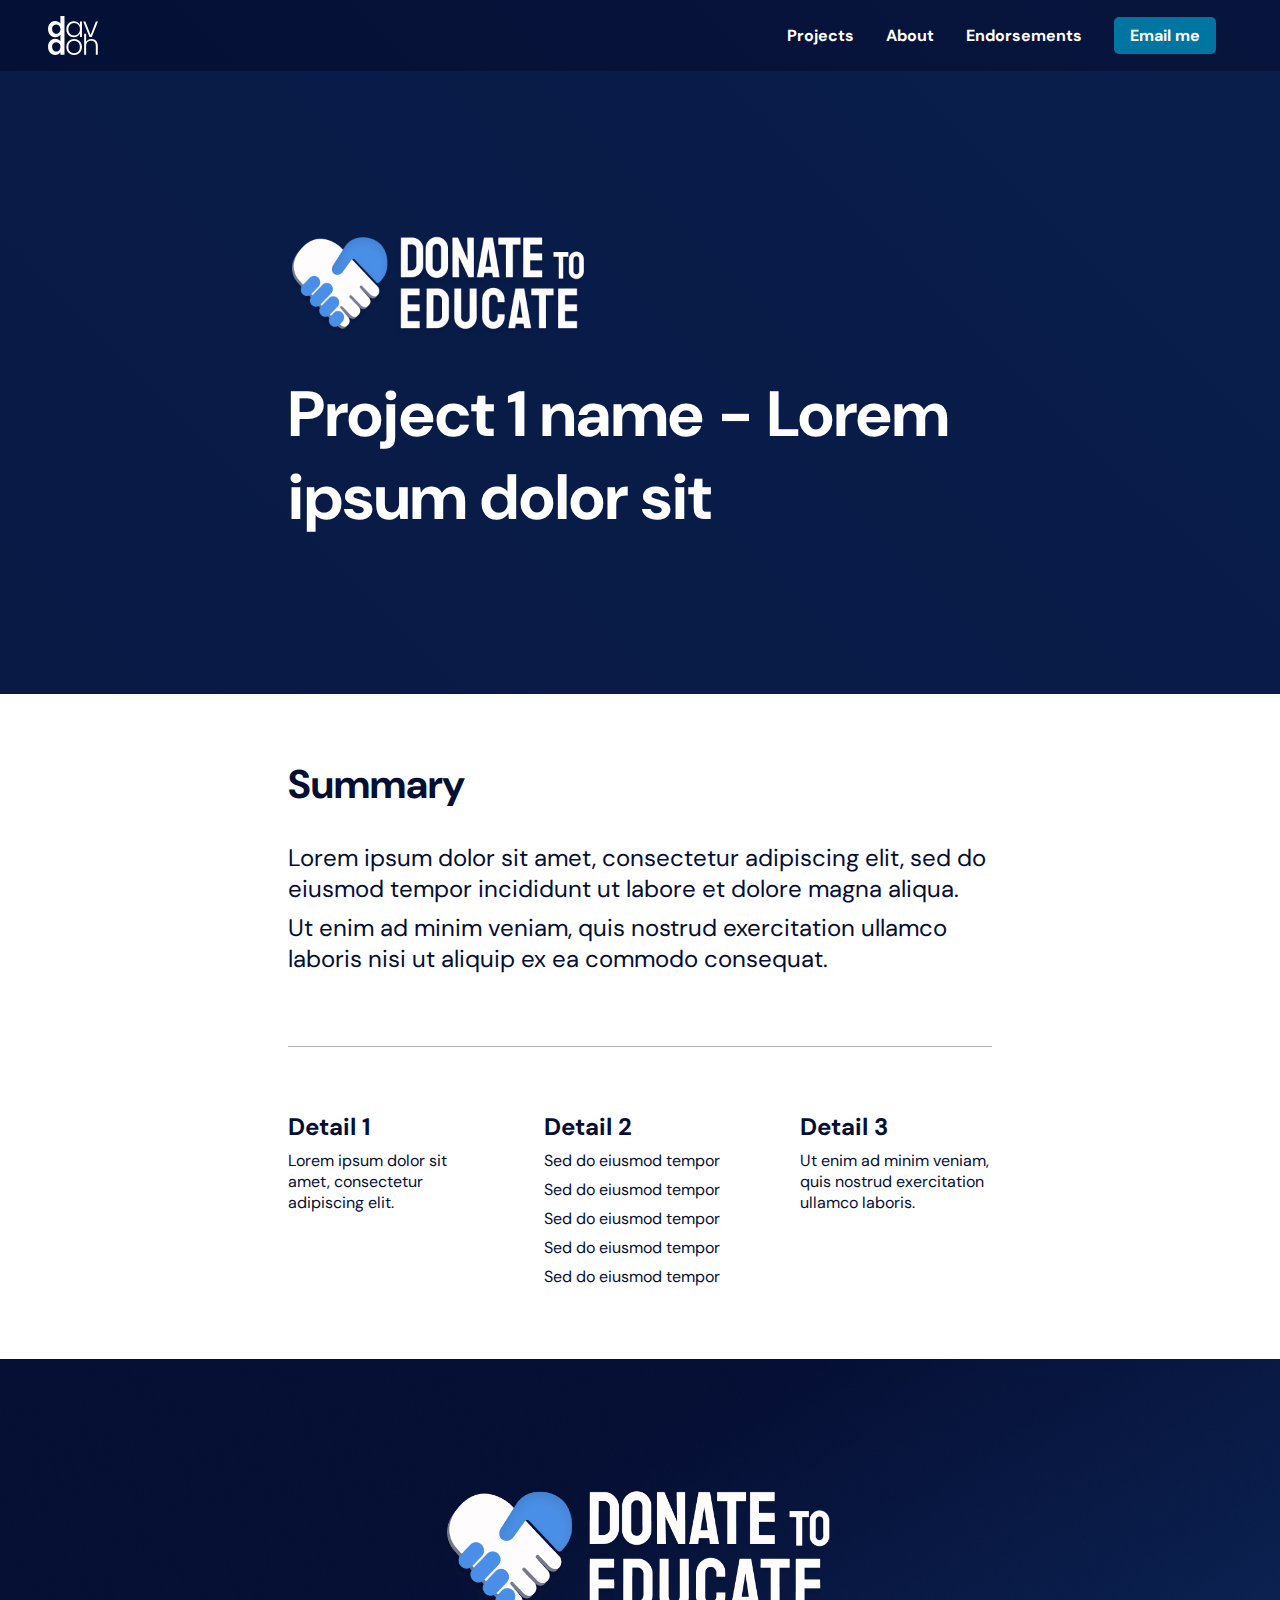
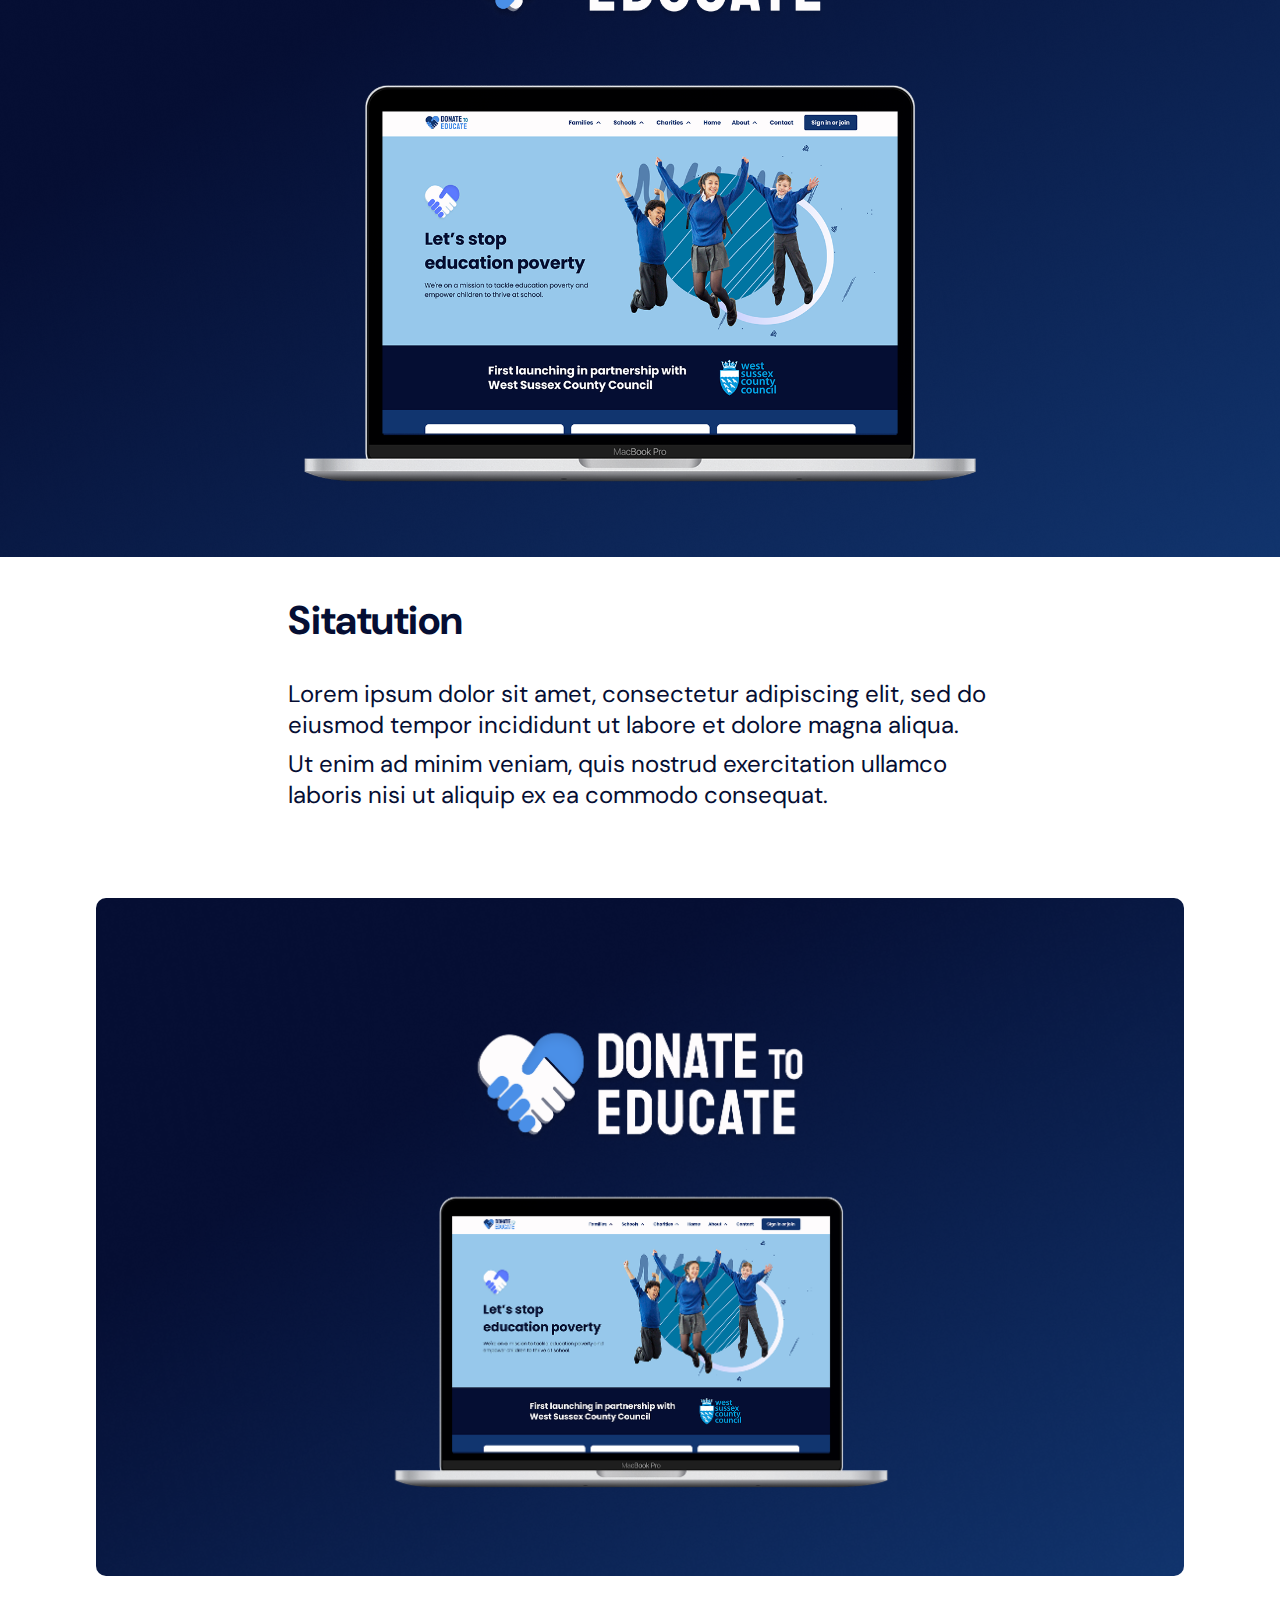
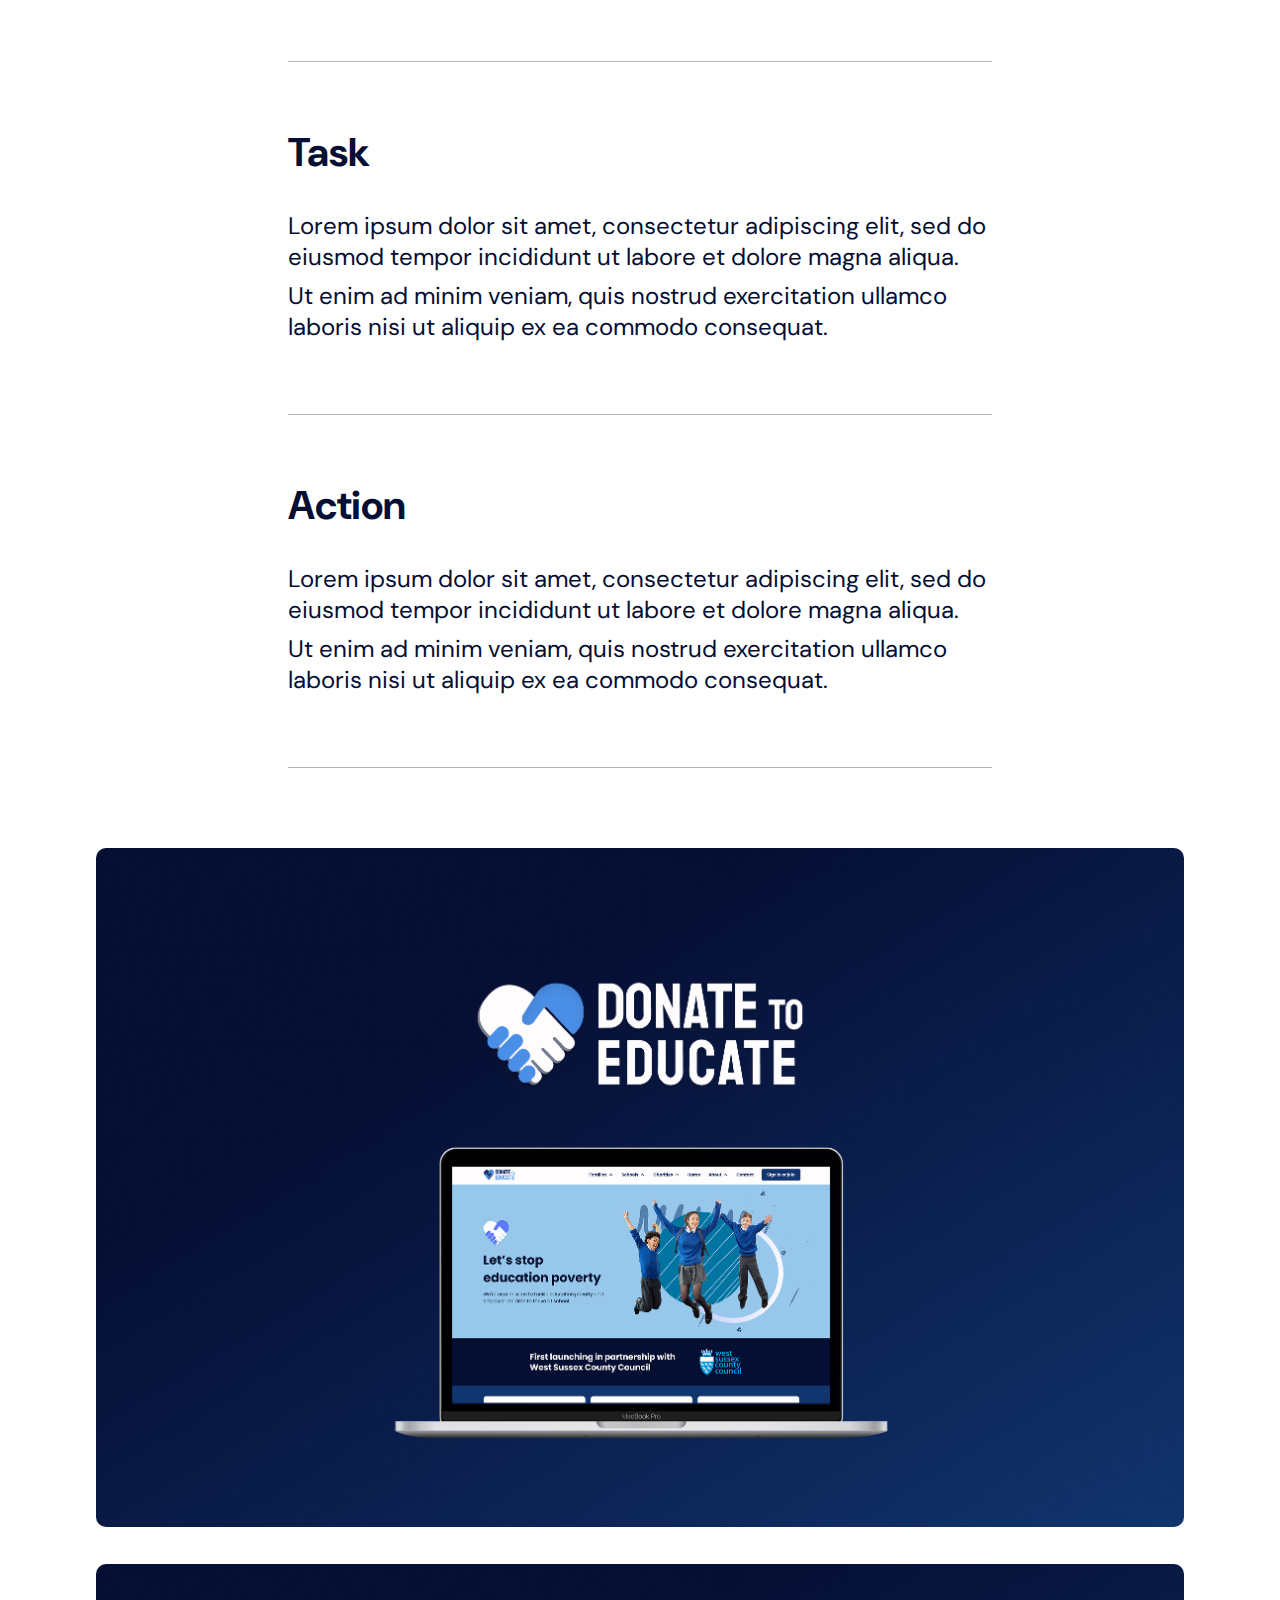
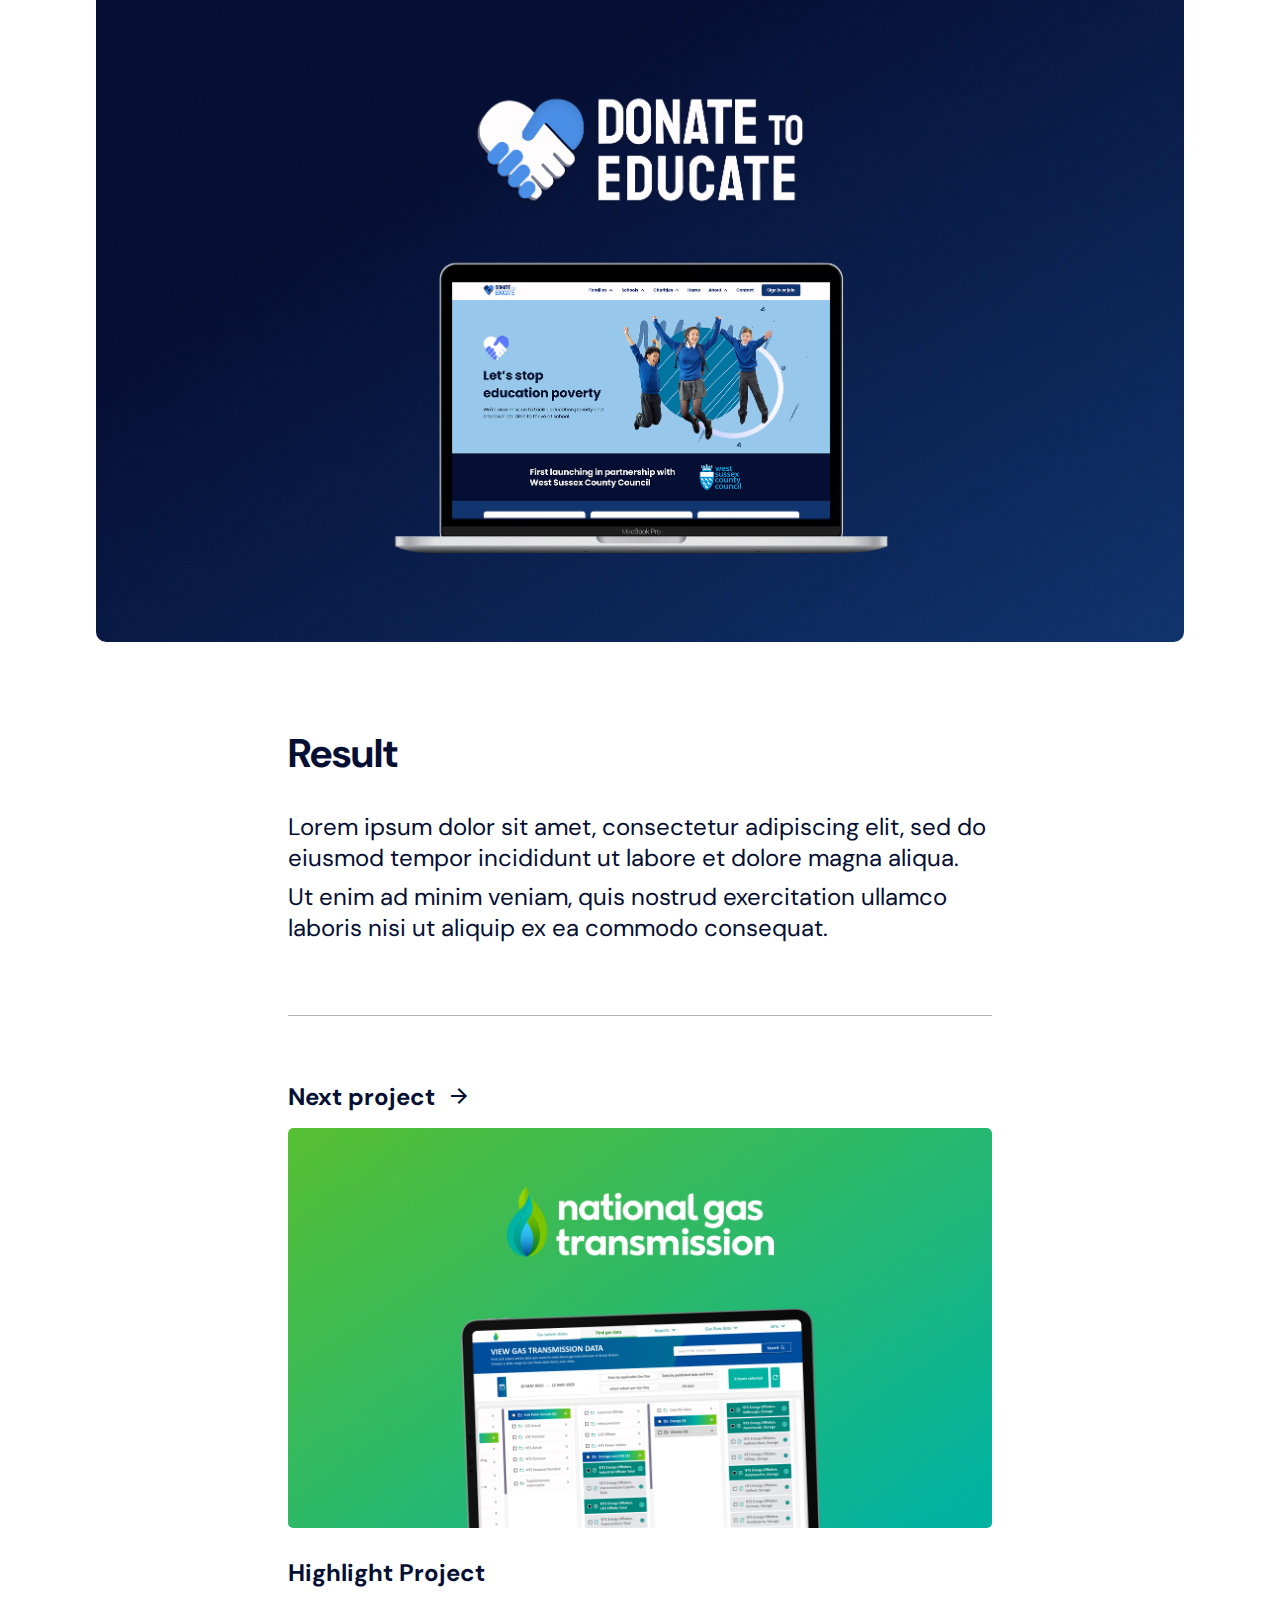
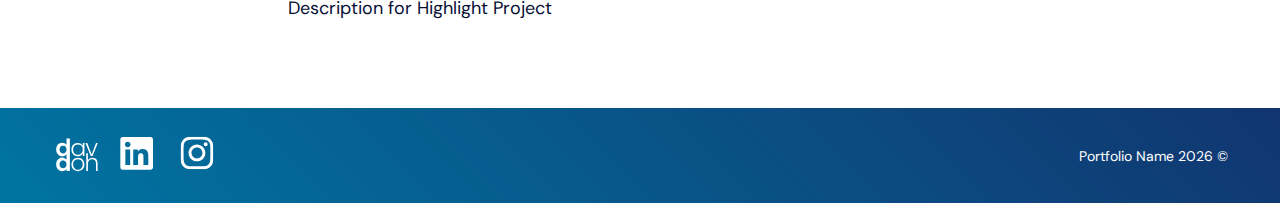
<file: project-1.html>
<!DOCTYPE html>
<html lang="en">
<head>
    <meta charset="UTF-8">
    <meta name="viewport" content="width=device-width, initial-scale=1.0">
    <title>Your Portfolio</title>
    <link type="text/css" rel="stylesheet" href="css/portfolio-stylesheet.css" />
    <link rel="preconnect" href="https://fonts.googleapis.com">
    <link rel="preconnect" href="https://fonts.gstatic.com" crossorigin>
    <link href="https://fonts.googleapis.com/css2?family=DM+Sans:wght@400;500;700&display=swap" rel="stylesheet">
    <link href="https://fonts.googleapis.com/icon?family=Material+Icons" rel="stylesheet">
</head>
<body>
    <div id="progress-bar"></div>
    <header class="header project-1">
        <nav>
            <img src="images/logo.svg" alt="Logo" class="logo" onclick="location.href='index.html'" tabindex="0">
            <ul class="nav-links">
                <li><a href="index.html#projects" class="nav-link"><b>Projects</b></a></li>
                <li><a href="index.html#about" class="nav-link"><b>About</b></a></li>
                <li><a href="index.html#feedback" class="nav-link"><b>Endorsements</b></a></li>
                <li><a href="mailto:your-email@example.com" class="email-button">Email me</a></li>
            </ul>
            <div class="menu-icon" onclick="toggleMenu()">☰</div>
        </nav>
    </header>
    <div class="mobile-nav">
        <img src="images/logo.svg" alt="Logo" class="logo" onclick="location.href='index.html'" tabindex="0">
        <ul>
            <li><a href="#projects" onclick="toggleMenu()"><b>Projects</b></a></li>
            <li><a href="#about" onclick="toggleMenu()"><b>About</b></a></li>
            <li><a href="#feedback" onclick="toggleMenu()"><b>Endorsements</b></a></li>
            <li><a href="mailto:your-email@example.com" class="email-button" onclick="toggleMenu()">Email me</a></li>
        </ul>
    </div>
    <section id="banner-project-1">
        <div class="banner-content">
            <img src="images/project-1-logo.png" alt="Project 1 Logo" class="project-logo">
            <div class="padding-bottom-2"></div>
            <h1>Project 1 name - Lorem ipsum dolor sit</h1>
        </div>
    </section>
    <div class="padding-bottom-2"></div>
    <section id="star-component">
        <h2 class="h2-star-component">Summary</h2>
        <div class="star-component-content">
            <p>Lorem ipsum dolor sit amet, consectetur adipiscing elit, sed do eiusmod tempor incididunt ut labore et dolore magna aliqua.</p>
            <p>Ut enim ad minim veniam, quis nostrud exercitation ullamco laboris nisi ut aliquip ex ea commodo consequat.</p>
        </div>
    </section>

    <div class="section-break-container">
        <hr class="section-break section-break--s">
    </div>

    <section id="project-details">
        <div class="project-details-content">
            <div class="project-detail">
                <h3>Detail 1</h3>
                <p>Lorem ipsum dolor sit amet, consectetur adipiscing elit.</p>
            </div>
            <div class="project-detail">
                <h3>Detail 2</h3>
                <p>Sed do eiusmod tempor</p>
                <p>Sed do eiusmod tempor</p>
                <p>Sed do eiusmod tempor</p>
                <p>Sed do eiusmod tempor</p>
                <p>Sed do eiusmod tempor</p>
            </div>
            <div class="project-detail">
                <h3>Detail 3</h3>
                <p>Ut enim ad minim veniam, quis nostrud exercitation ullamco laboris.</p>
            </div>
        </div>
    </section>

    <section id="project-1">
        <div class="project-image-container">
            <img src="images/large-project-image.png" alt="Project Image" class="project-image">
        </div>
    </section>

    <section id="star-component">
        <h2 class="h2-star-component">Sitatution</h2>
        <div class="star-component-content">
            <p>Lorem ipsum dolor sit amet, consectetur adipiscing elit, sed do eiusmod tempor incididunt ut labore et dolore magna aliqua.</p>
            <p>Ut enim ad minim veniam, quis nostrud exercitation ullamco laboris nisi ut aliquip ex ea commodo consequat.</p>
        </div>
    </section>

    <section id="project-2">
        <div class="project-image-container">
            <img src="images/large-project-image-2.png" alt="Project Image" class="project-image">
        </div>
    </section>

    <div class="section-break-container">
        <hr class="section-break section-break--s">
    </div>

    <section id="star-component">
        <h2 class="h2-star-component">Task</h2>
        <div class="star-component-content">
            <p>Lorem ipsum dolor sit amet, consectetur adipiscing elit, sed do eiusmod tempor incididunt ut labore et dolore magna aliqua.</p>
            <p>Ut enim ad minim veniam, quis nostrud exercitation ullamco laboris nisi ut aliquip ex ea commodo consequat.</p>
        </div>
    </section>

    <div class="section-break-container">
        <hr class="section-break section-break--s">
    </div>

    <section id="star-component">
        <h2 class="h2-star-component">Action</h2>
        <div class="star-component-content">
            <p>Lorem ipsum dolor sit amet, consectetur adipiscing elit, sed do eiusmod tempor incididunt ut labore et dolore magna aliqua.</p>
            <p>Ut enim ad minim veniam, quis nostrud exercitation ullamco laboris nisi ut aliquip ex ea commodo consequat.</p>
        </div>
    </section>

    <div class="section-break-container">
        <hr class="section-break section-break--s">
    </div>

    <section id="project-2">
        <div class="project-image-container">
            <img src="images/large-project-image-2.png" alt="Project Image" class="project-image">
            <div class="padding-bottom-2"></div>
            <img src="images/large-project-image-2.png" alt="Project Image" class="project-image">
        </div>
    </section>

    <section id="star-component">
        <h2 class="h2-star-component">Result</h2>
        <div class="star-component-content">
            <p>Lorem ipsum dolor sit amet, consectetur adipiscing elit, sed do eiusmod tempor incididunt ut labore et dolore magna aliqua.</p>
            <p>Ut enim ad minim veniam, quis nostrud exercitation ullamco laboris nisi ut aliquip ex ea commodo consequat.</p>
        </div>
    </section>

    <div class="section-break-container">
        <hr class="section-break section-break--s">
    </div>

    <!-- Singular Project Tile Section -->
<section id="single-project">
    <div class="single-project-container">
        <h4>Next project <span class="material-icons">arrow_forward</span></h4>
        <div class="single-tile" data-category="highlight">
            <a href="project-2.html">
                <img src="images/private-1-single.png" alt="Highlight Project" class="project-image">
                <div class="tile-content">
                    <h3>Highlight Project</h3>
                    <p>Description for Highlight Project</p>
                </div>
            </a>
        </div>
    </div>
</section>

    <div class="padding-bottom-2"></div>


<!-- Footer -->
<footer class="footer">
    <div class="footer-left">
        <img src="images/footer-logo.svg" alt="Logo" class="footer-logo animated-logo" tabindex="0">
        <a href="https://www.linkedin.com/" target="_blank">
            <img src="images/linkedin-logo.svg" alt="LinkedIn" class="social-logo">
        </a>
        <a href="https://www.instagram.com/your-profile" target="_blank">
            <img src="images/instagram-logo.svg" alt="Instagram" class="social-logo">
        </a>
    </div>
    <div class="footer-right">
        <p>Portfolio Name <span id="current-year"></span> &copy;</p>
    </div>
</footer>


<script src="js/main.js"></script>
</body>
</html>
</file>
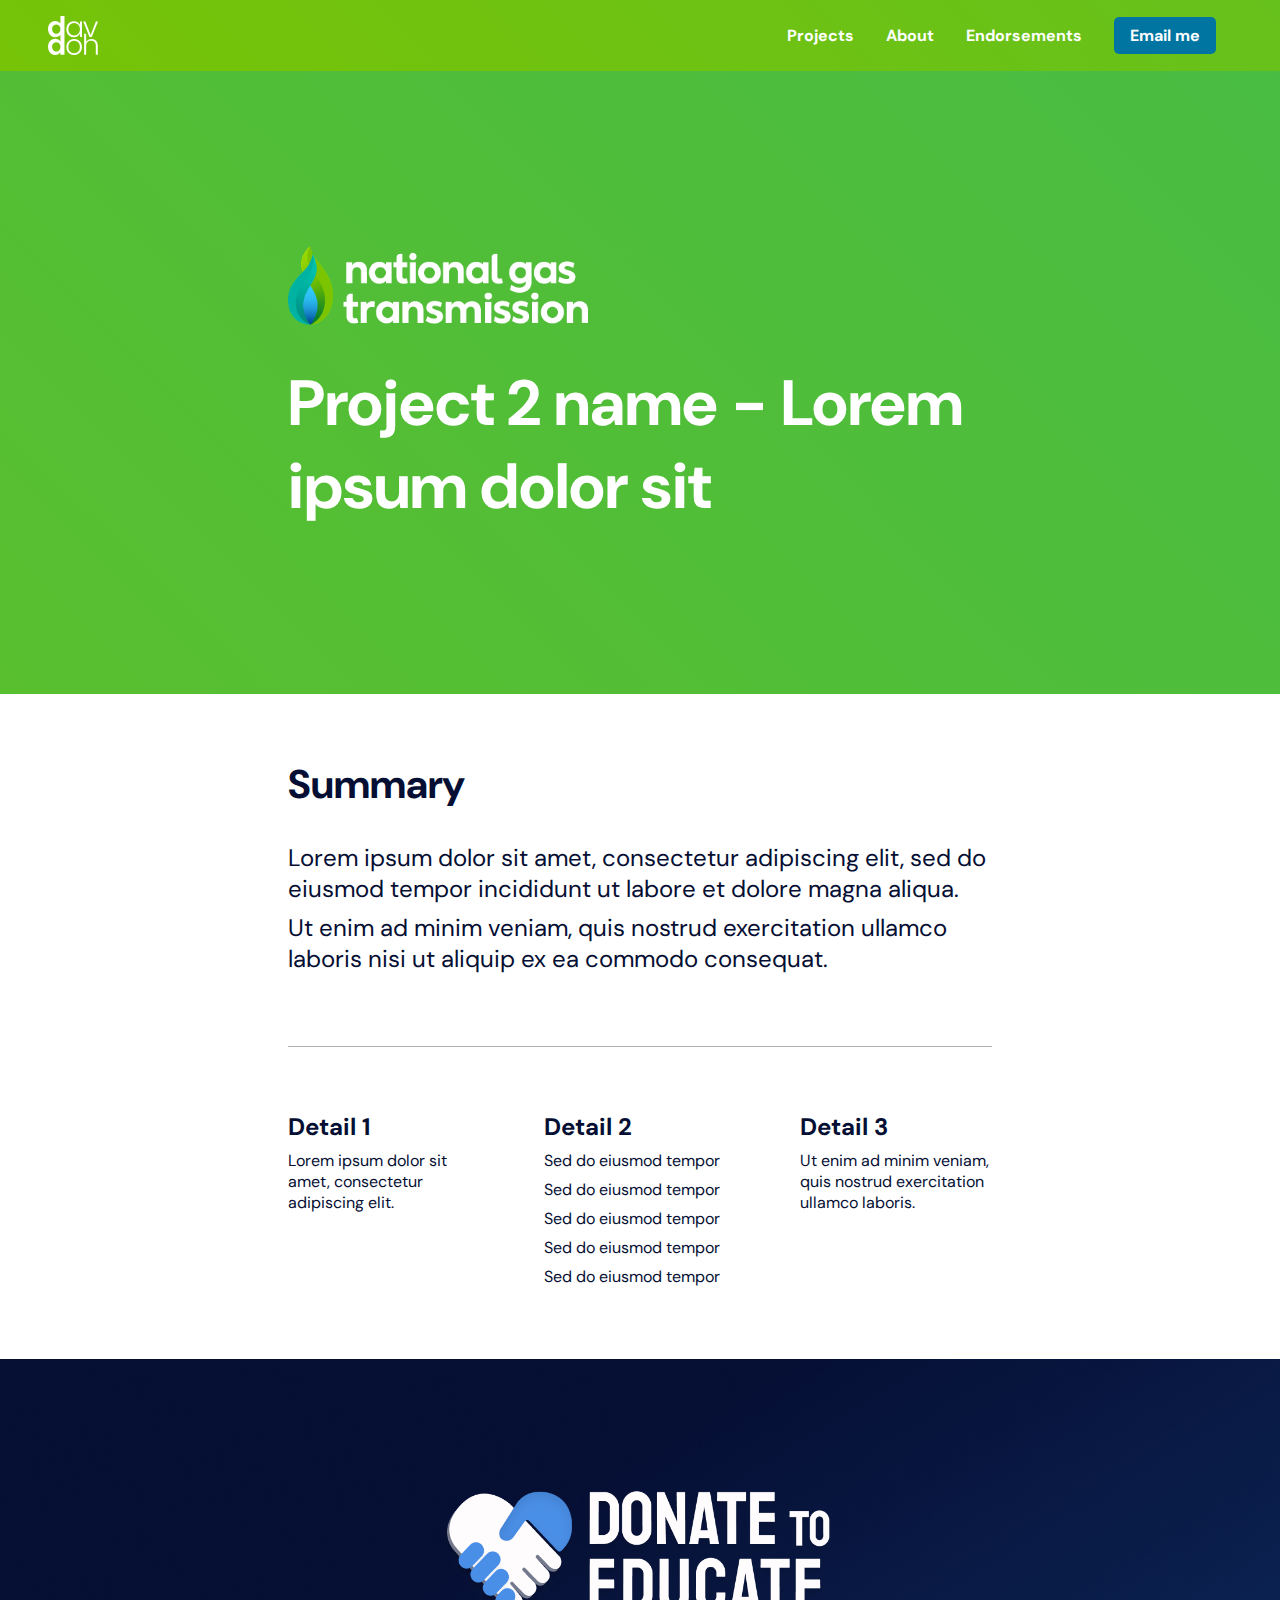
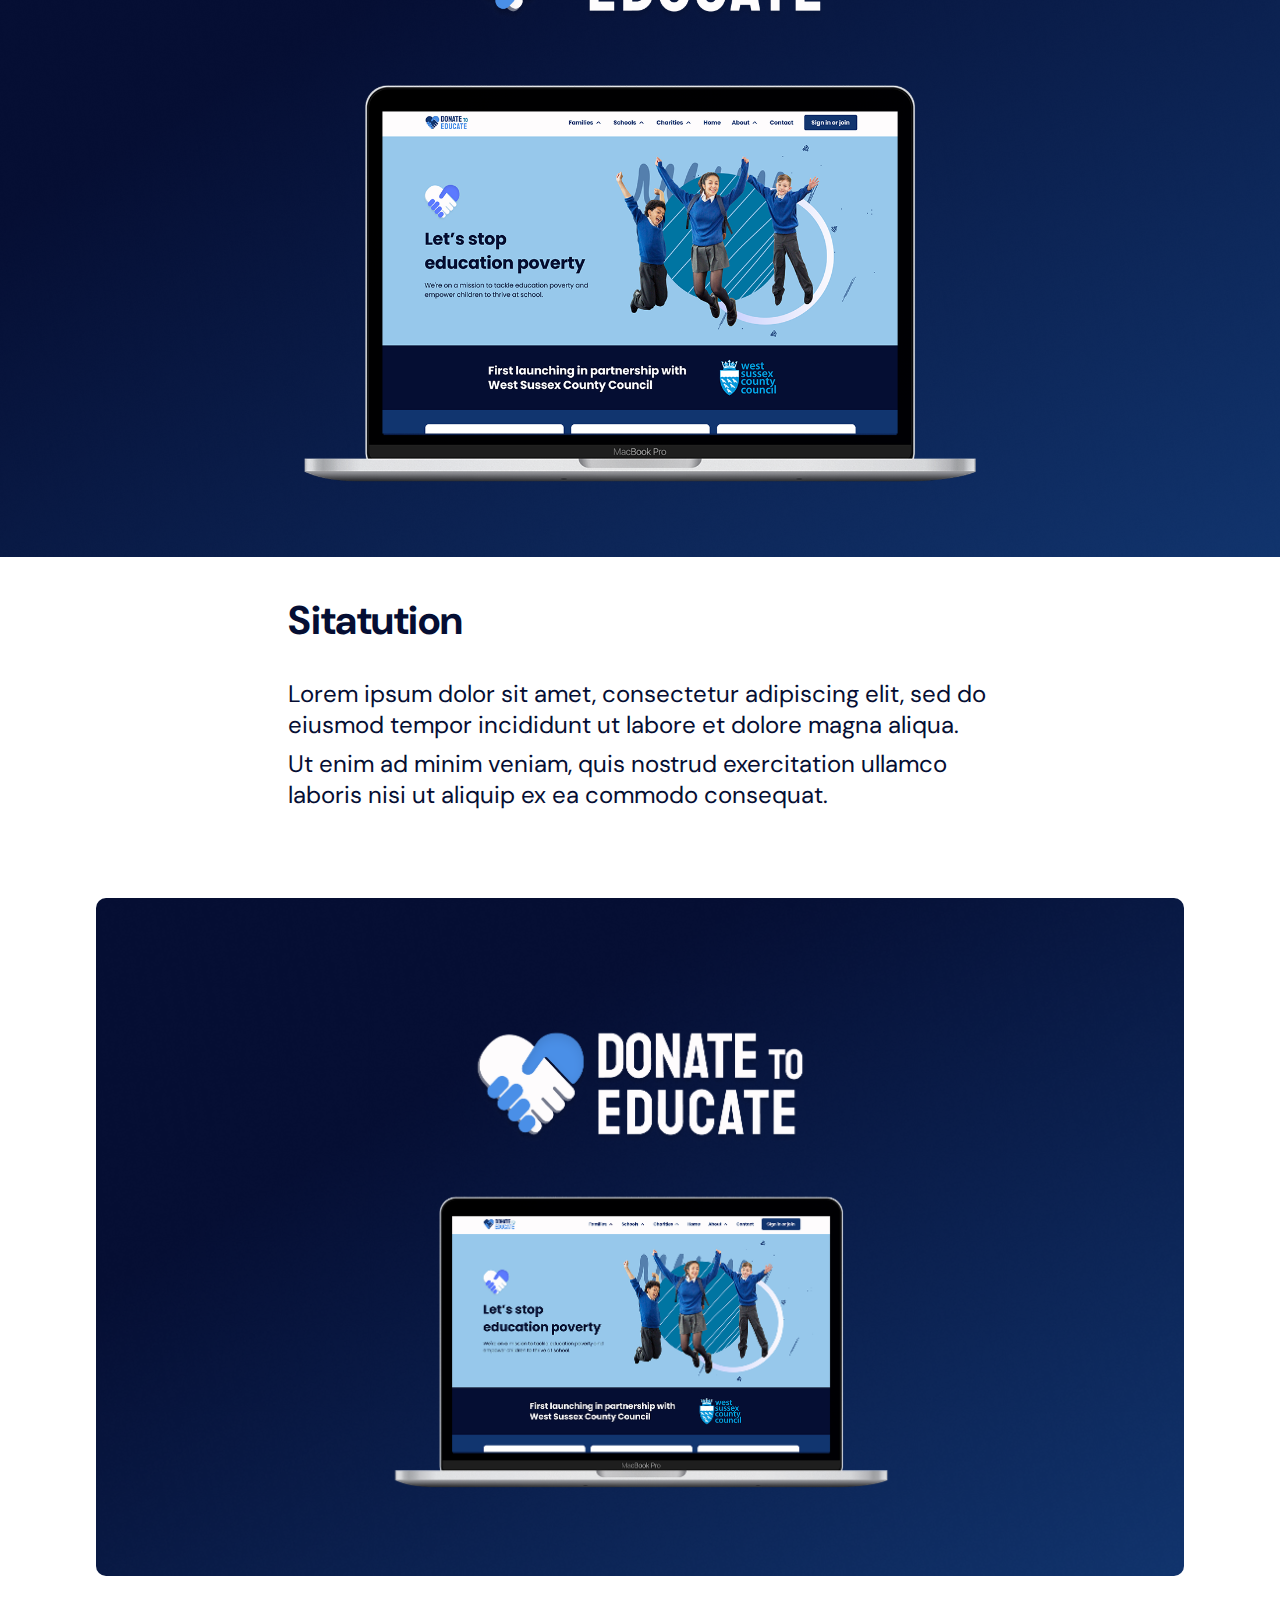
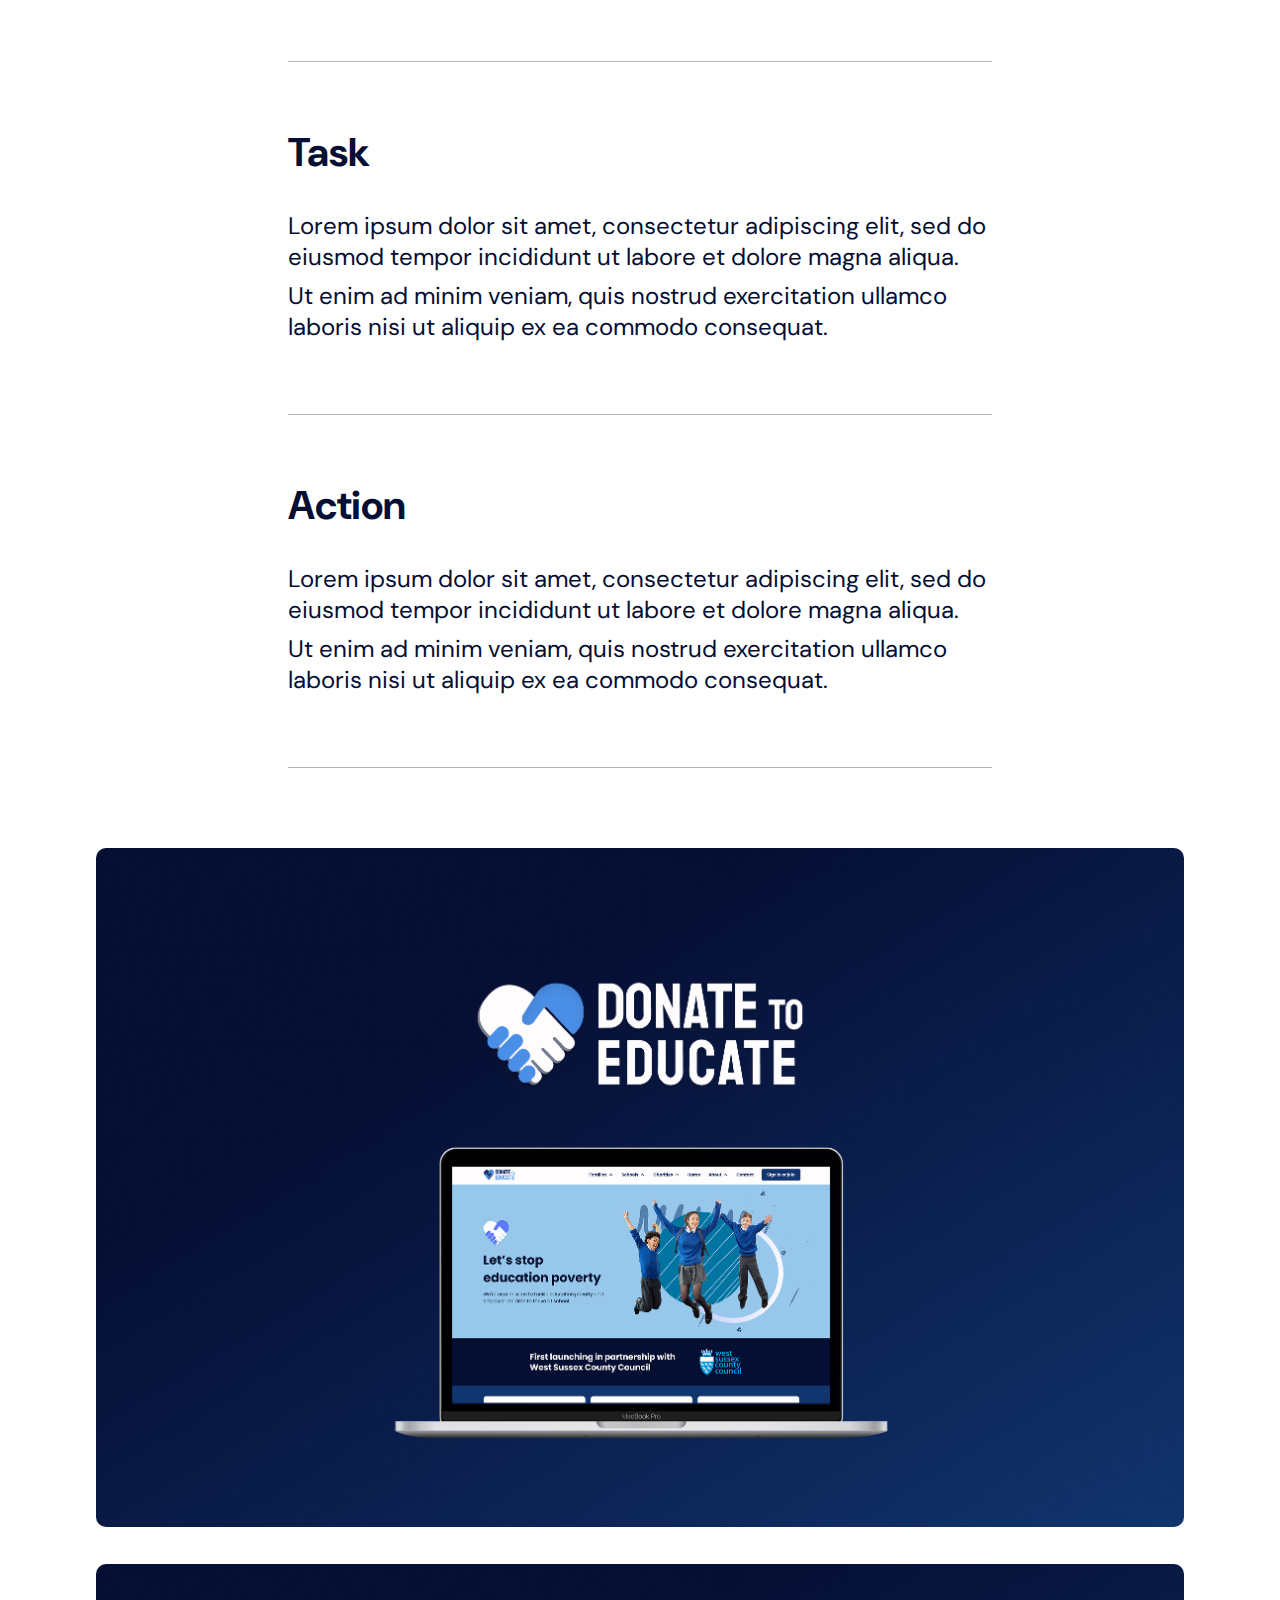
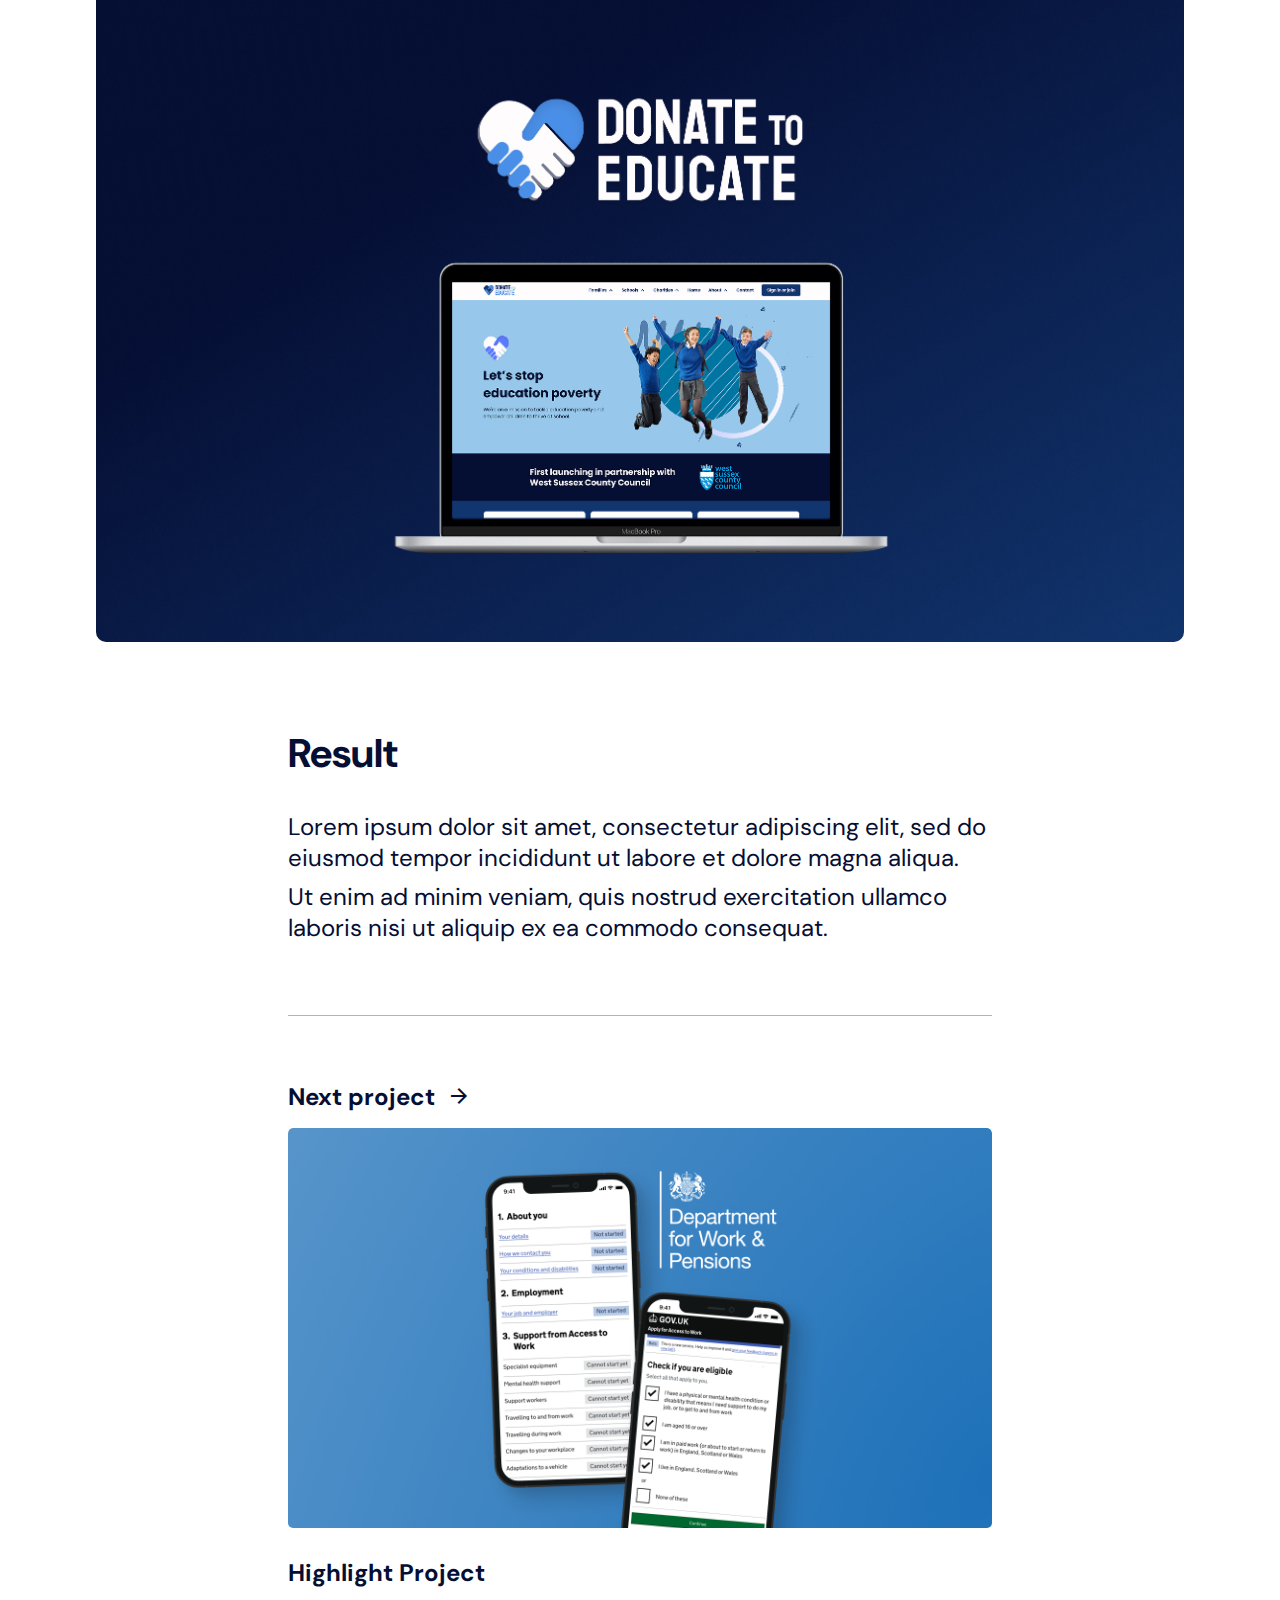
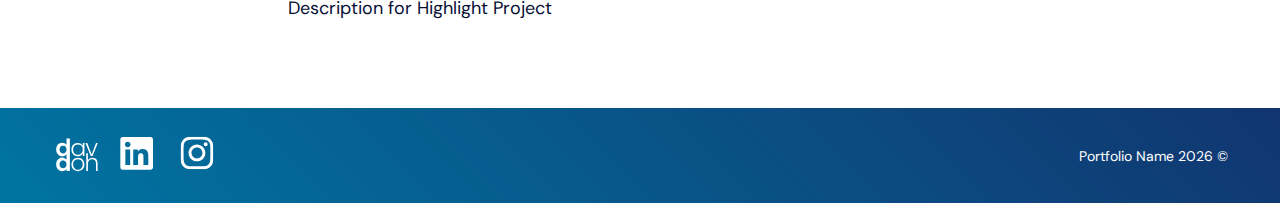
<file: project-2.html>
<!DOCTYPE html>
<html lang="en">
<head>
    <meta charset="UTF-8">
    <meta name="viewport" content="width=device-width, initial-scale=1.0">
    <title>Your Portfolio</title>
    <link type="text/css" rel="stylesheet" href="css/portfolio-stylesheet.css" />
    <link rel="preconnect" href="https://fonts.googleapis.com">
    <link rel="preconnect" href="https://fonts.gstatic.com" crossorigin>
    <link href="https://fonts.googleapis.com/css2?family=DM+Sans:wght@400;500;700&display=swap" rel="stylesheet">
    <link href="https://fonts.googleapis.com/icon?family=Material+Icons" rel="stylesheet">
</head>
<body>
    <div id="progress-bar"></div>
    <header class="header project-2">
        <nav>
            <img src="images/logo.svg" alt="Logo" class="logo" onclick="location.href='index.html'" tabindex="0">
            <ul class="nav-links">
                <li><a href="index.html#projects" class="nav-link"><b>Projects</b></a></li>
                <li><a href="index.html#about" class="nav-link"><b>About</b></a></li>
                <li><a href="index.html#feedback" class="nav-link"><b>Endorsements</b></a></li>
                <li><a href="mailto:your-email@example.com" class="email-button">Email me</a></li>
            </ul>
            <div class="menu-icon" onclick="toggleMenu()">☰</div>
        </nav>
    </header>
    <div class="mobile-nav">
        <img src="images/logo.svg" alt="Logo" class="logo" onclick="location.href='index.html'" tabindex="0">
        <ul>
            <li><a href="#projects" onclick="toggleMenu()"><b>Projects</b></a></li>
            <li><a href="#about" onclick="toggleMenu()"><b>About</b></a></li>
            <li><a href="#feedback" onclick="toggleMenu()"><b>Endorsements</b></a></li>
            <li><a href="mailto:your-email@example.com" class="email-button" onclick="toggleMenu()">Email me</a></li>
        </ul>
    </div>
    <section id="banner-project-2">
        <div class="banner-content">
            <img src="images/project-2-logo.png" alt="Project 2 Logo" class="project-logo">
            <div class="padding-bottom-2"></div>
            <h1>Project 2 name - Lorem ipsum dolor sit</h1>
        </div>
    </section>
    <div class="padding-bottom-2"></div>
    <section id="star-component">
        <h2 class="h2-star-component">Summary</h2>
        <div class="star-component-content">
            <p>Lorem ipsum dolor sit amet, consectetur adipiscing elit, sed do eiusmod tempor incididunt ut labore et dolore magna aliqua.</p>
            <p>Ut enim ad minim veniam, quis nostrud exercitation ullamco laboris nisi ut aliquip ex ea commodo consequat.</p>
        </div>
    </section>

    <div class="section-break-container">
        <hr class="section-break section-break--s">
    </div>

    <section id="project-details">
        <div class="project-details-content">
            <div class="project-detail">
                <h3>Detail 1</h3>
                <p>Lorem ipsum dolor sit amet, consectetur adipiscing elit.</p>
            </div>
            <div class="project-detail">
                <h3>Detail 2</h3>
                <p>Sed do eiusmod tempor</p>
                <p>Sed do eiusmod tempor</p>
                <p>Sed do eiusmod tempor</p>
                <p>Sed do eiusmod tempor</p>
                <p>Sed do eiusmod tempor</p>
            </div>
            <div class="project-detail">
                <h3>Detail 3</h3>
                <p>Ut enim ad minim veniam, quis nostrud exercitation ullamco laboris.</p>
            </div>
        </div>
    </section>

    <section id="project-1">
        <div class="project-image-container">
            <img src="images/large-project-image.png" alt="Project Image" class="project-image">
        </div>
    </section>

    <section id="star-component">
        <h2 class="h2-star-component">Sitatution</h2>
        <div class="star-component-content">
            <p>Lorem ipsum dolor sit amet, consectetur adipiscing elit, sed do eiusmod tempor incididunt ut labore et dolore magna aliqua.</p>
            <p>Ut enim ad minim veniam, quis nostrud exercitation ullamco laboris nisi ut aliquip ex ea commodo consequat.</p>
        </div>
    </section>

    <section id="project-2">
        <div class="project-image-container">
            <img src="images/large-project-image-2.png" alt="Project Image" class="project-image">
        </div>
    </section>

    <div class="section-break-container">
        <hr class="section-break section-break--s">
    </div>

    <section id="star-component">
        <h2 class="h2-star-component">Task</h2>
        <div class="star-component-content">
            <p>Lorem ipsum dolor sit amet, consectetur adipiscing elit, sed do eiusmod tempor incididunt ut labore et dolore magna aliqua.</p>
            <p>Ut enim ad minim veniam, quis nostrud exercitation ullamco laboris nisi ut aliquip ex ea commodo consequat.</p>
        </div>
    </section>

    <div class="section-break-container">
        <hr class="section-break section-break--s">
    </div>

    <section id="star-component">
        <h2 class="h2-star-component">Action</h2>
        <div class="star-component-content">
            <p>Lorem ipsum dolor sit amet, consectetur adipiscing elit, sed do eiusmod tempor incididunt ut labore et dolore magna aliqua.</p>
            <p>Ut enim ad minim veniam, quis nostrud exercitation ullamco laboris nisi ut aliquip ex ea commodo consequat.</p>
        </div>
    </section>

    <div class="section-break-container">
        <hr class="section-break section-break--s">
    </div>

    <section id="project-2">
        <div class="project-image-container">
            <img src="images/large-project-image-2.png" alt="Project Image" class="project-image">
            <div class="padding-bottom-2"></div>
            <img src="images/large-project-image-2.png" alt="Project Image" class="project-image">
        </div>
    </section>

    <section id="star-component">
        <h2 class="h2-star-component">Result</h2>
        <div class="star-component-content">
            <p>Lorem ipsum dolor sit amet, consectetur adipiscing elit, sed do eiusmod tempor incididunt ut labore et dolore magna aliqua.</p>
            <p>Ut enim ad minim veniam, quis nostrud exercitation ullamco laboris nisi ut aliquip ex ea commodo consequat.</p>
        </div>
    </section>

    <div class="section-break-container">
        <hr class="section-break section-break--s">
    </div>

    <!-- Singular Project Tile Section -->
<section id="single-project">
    <div class="single-project-container">
        <h4>Next project <span class="material-icons">arrow_forward</span></h4>
        <div class="single-tile" data-category="highlight">
            <a href="project-3.html">
                <img src="images/public-1-single.png" alt="Highlight Project" class="project-image">
                <div class="tile-content">
                    <h3>Highlight Project</h3>
                    <p>Description for Highlight Project</p>
                </div>
            </a>
        </div>
    </div>
</section>

    <div class="padding-bottom-2"></div>

<!-- Footer -->
<footer class="footer">
    <div class="footer-left">
        <img src="images/footer-logo.svg" alt="Logo" class="footer-logo animated-logo" tabindex="0">
        <a href="https://www.linkedin.com/" target="_blank">
            <img src="images/linkedin-logo.svg" alt="LinkedIn" class="social-logo">
        </a>
        <a href="https://www.instagram.com/your-profile" target="_blank">
            <img src="images/instagram-logo.svg" alt="Instagram" class="social-logo">
        </a>
    </div>
    <div class="footer-right">
        <p>Portfolio Name <span id="current-year"></span> &copy;</p>
    </div>
</footer>

<script src="js/main.js"></script>
</body>
</html>
</file>
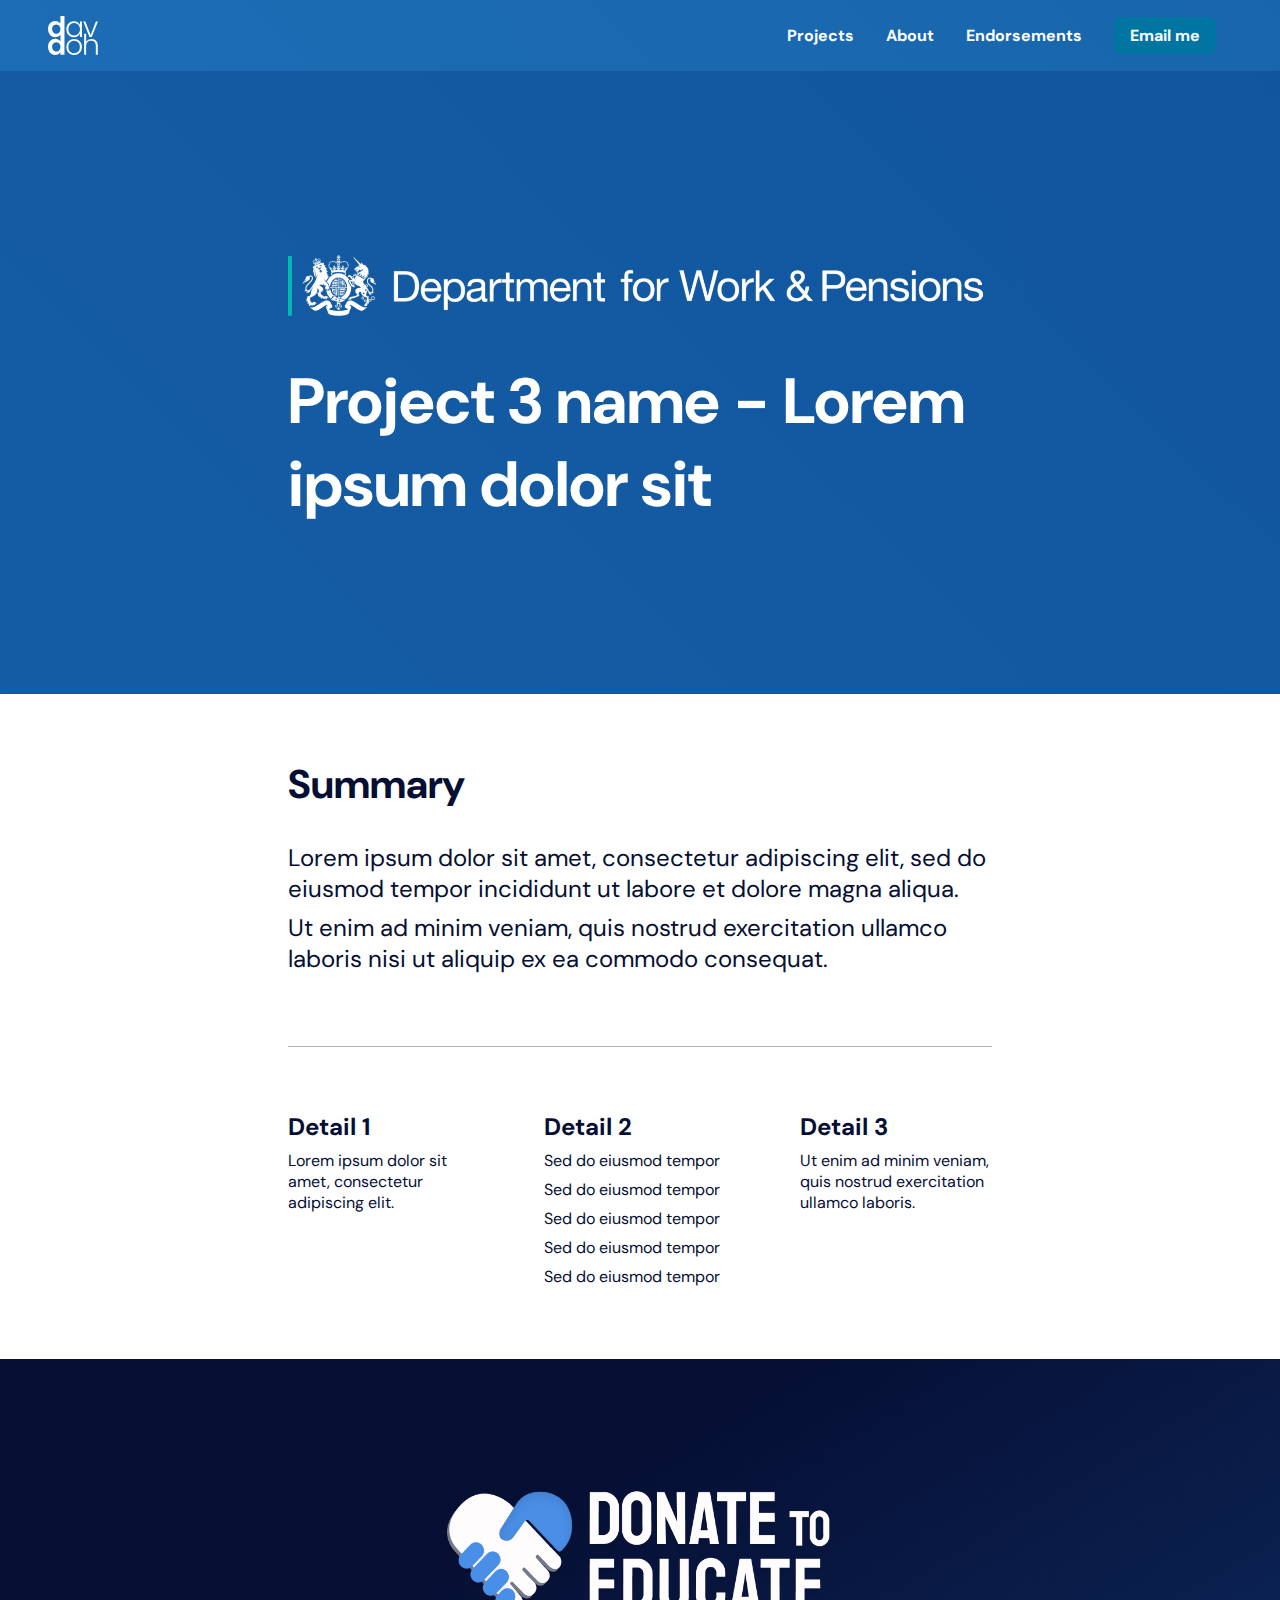
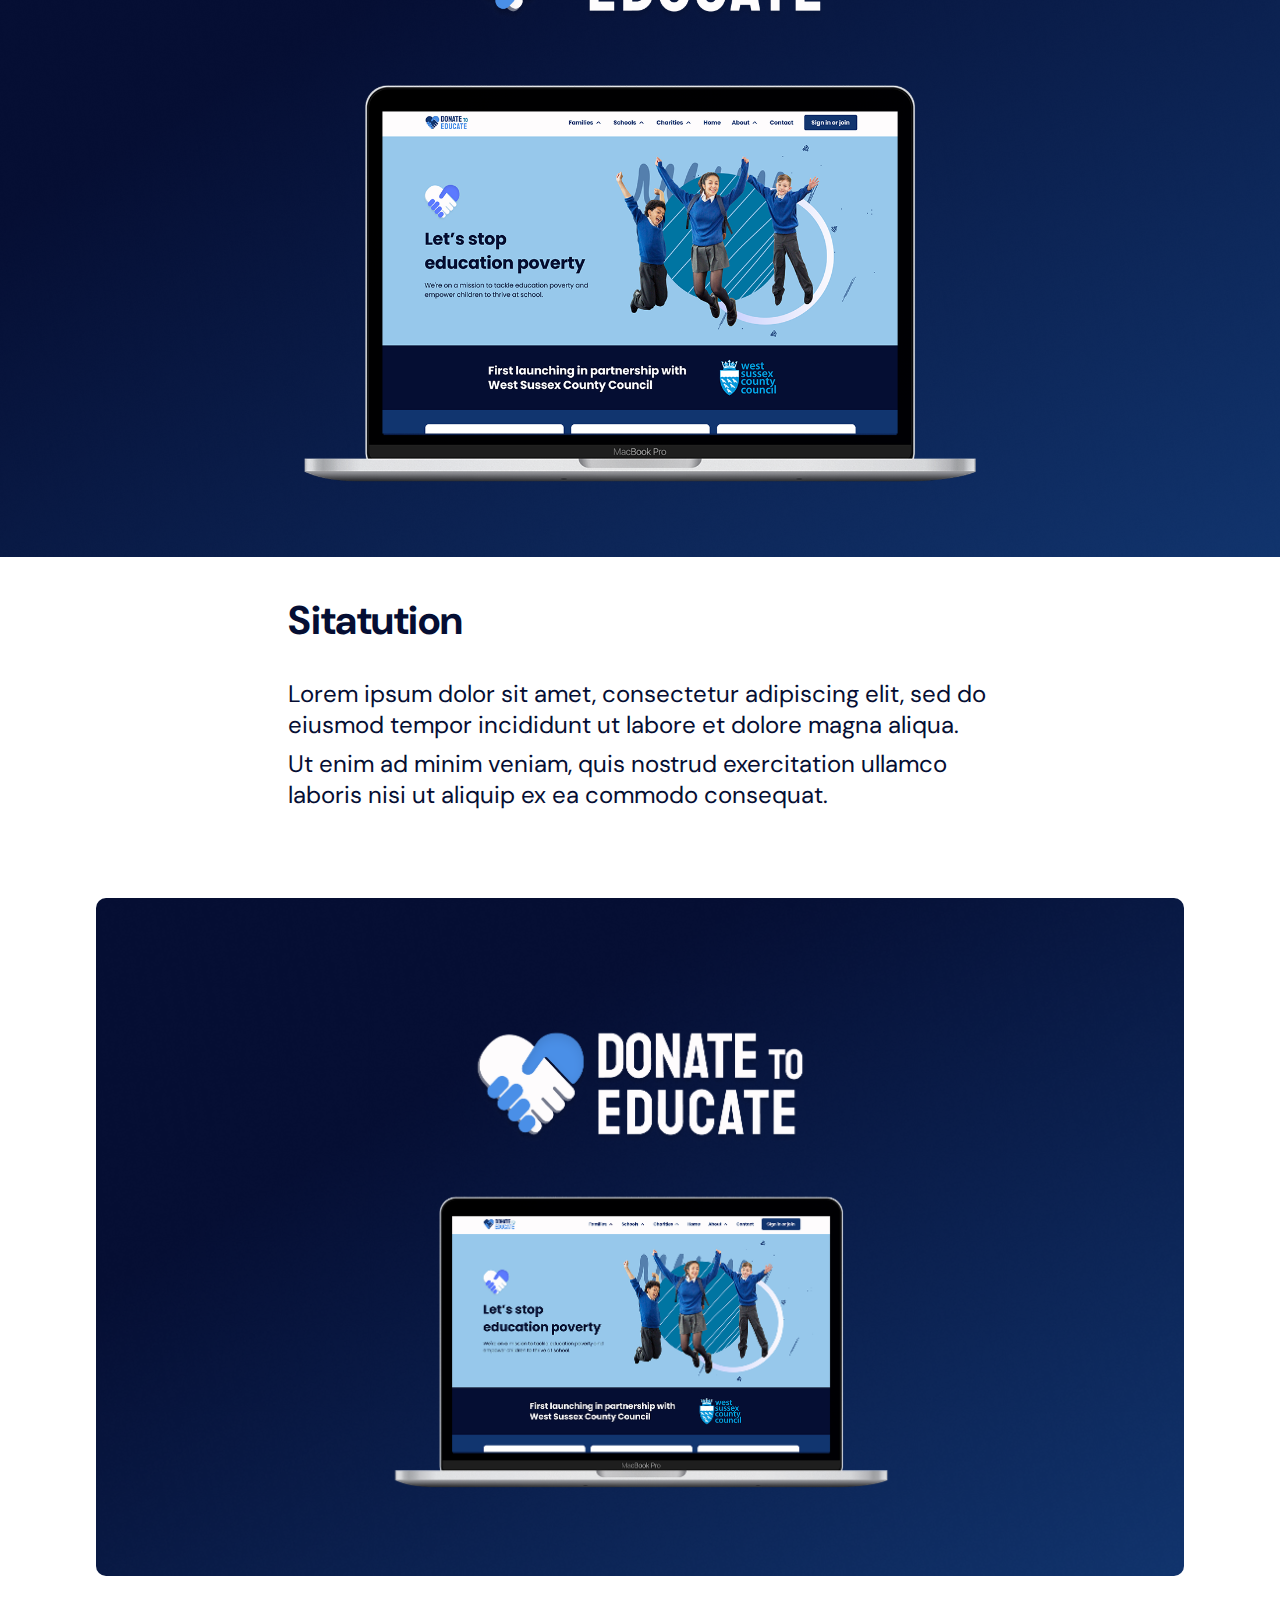
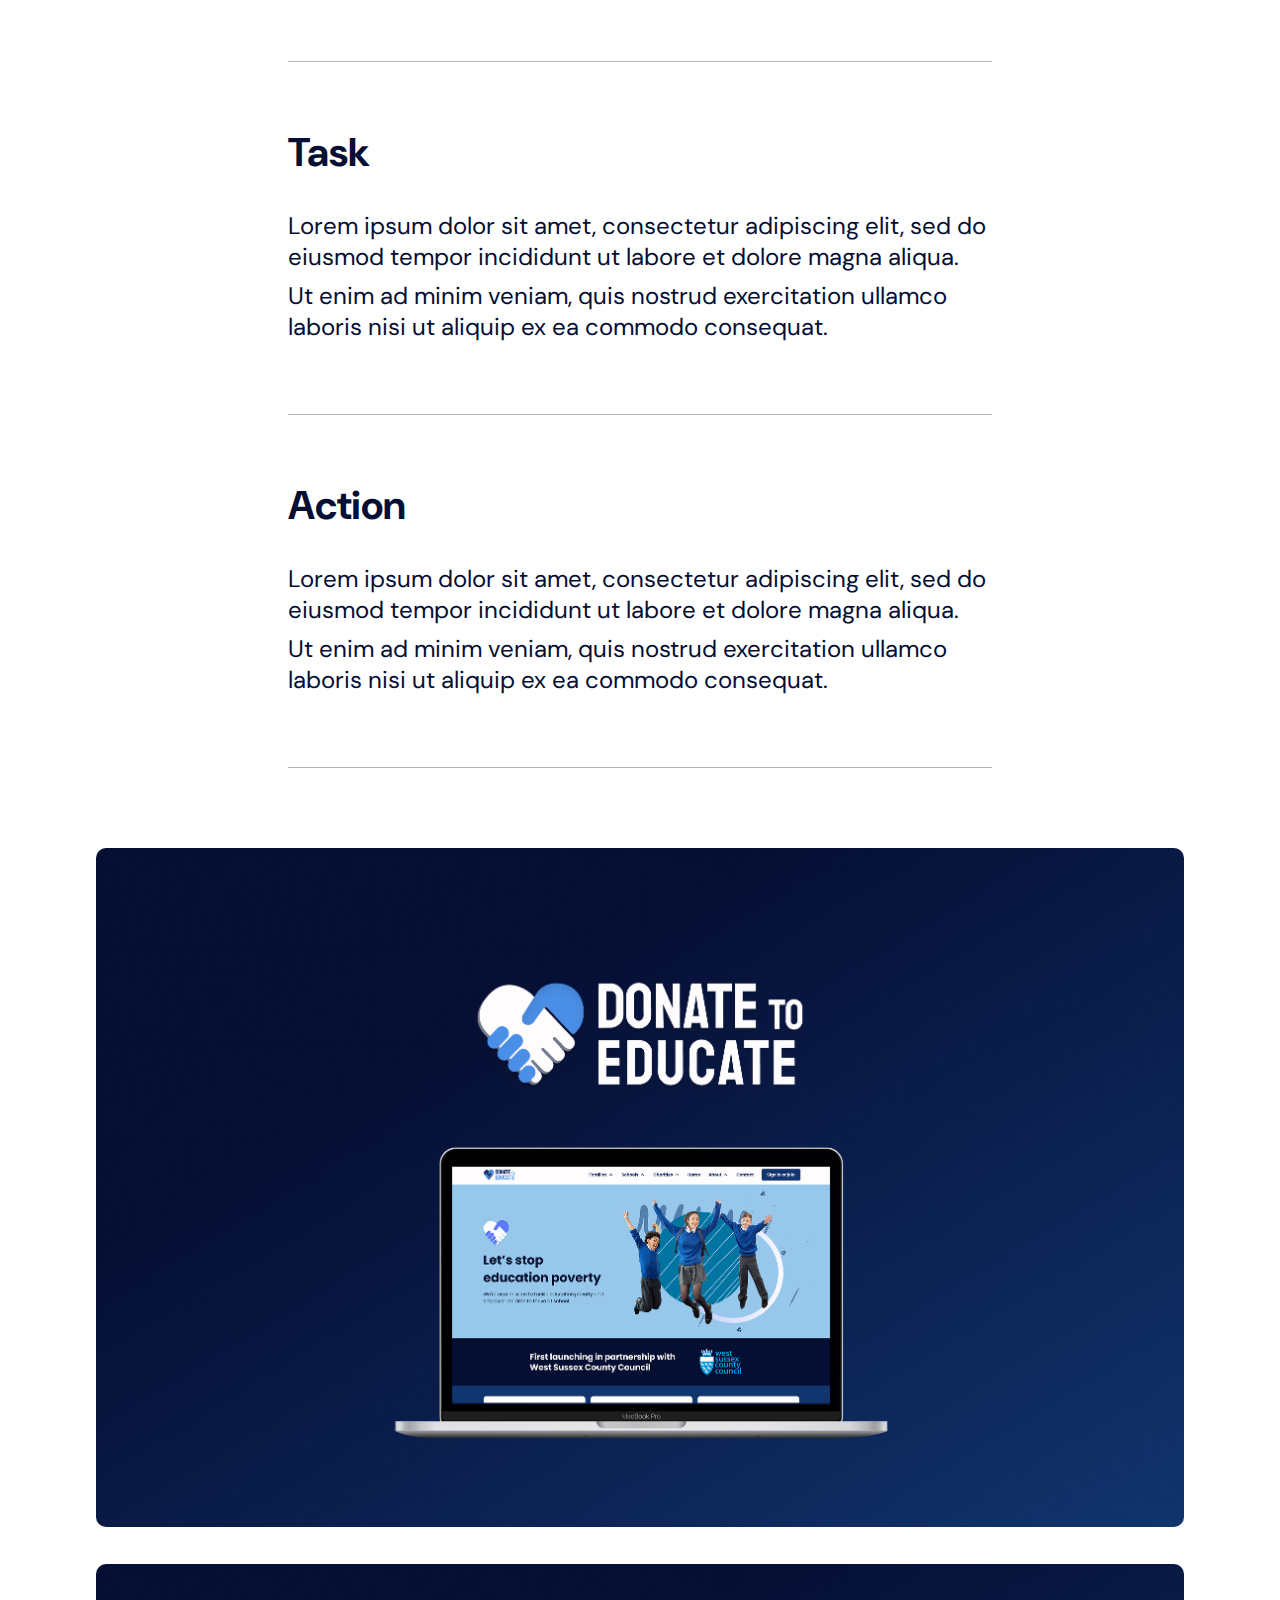
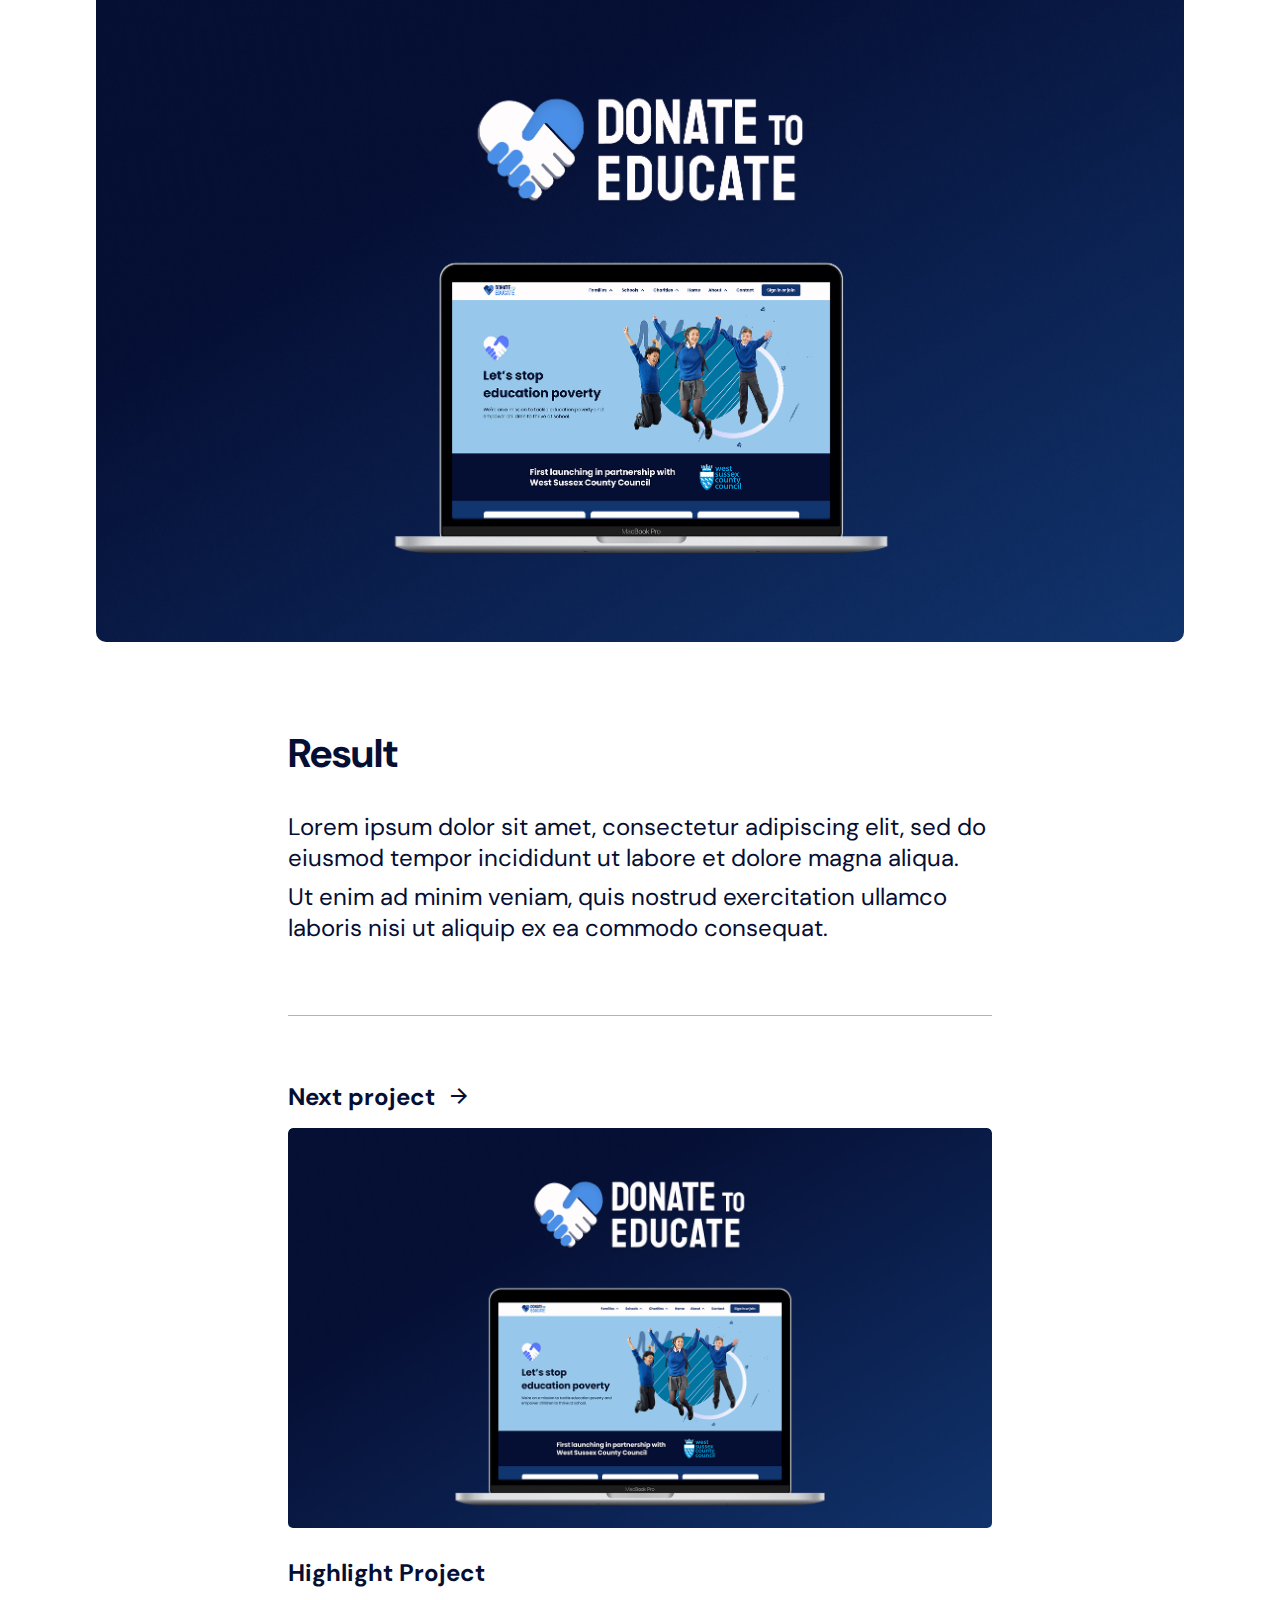
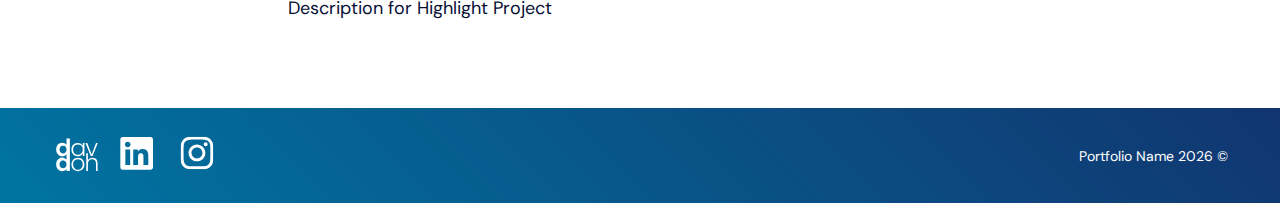
<file: project-3.html>
<!DOCTYPE html>
<html lang="en">
<head>
    <meta charset="UTF-8">
    <meta name="viewport" content="width=device-width, initial-scale=1.0">
    <title>Your Portfolio</title>
    <link type="text/css" rel="stylesheet" href="css/portfolio-stylesheet.css" />
    <link rel="preconnect" href="https://fonts.googleapis.com">
    <link rel="preconnect" href="https://fonts.gstatic.com" crossorigin>
    <link href="https://fonts.googleapis.com/css2?family=DM+Sans:wght@400;500;700&display=swap" rel="stylesheet">
    <link href="https://fonts.googleapis.com/icon?family=Material+Icons" rel="stylesheet">
</head>
<body>
    <div id="progress-bar"></div>
    <header class="header project-3">
        <nav>
            <img src="images/logo.svg" alt="Logo" class="logo" onclick="location.href='index.html'" tabindex="0">
            <ul class="nav-links">
                <li><a href="index.html#projects" class="nav-link"><b>Projects</b></a></li>
                <li><a href="index.html#about" class="nav-link"><b>About</b></a></li>
                <li><a href="index.html#feedback" class="nav-link"><b>Endorsements</b></a></li>
                <li><a href="mailto:your-email@example.com" class="email-button">Email me</a></li>
            </ul>
            <div class="menu-icon" onclick="toggleMenu()">☰</div>
        </nav>
    </header>
    <div class="mobile-nav">
        <img src="images/logo.svg" alt="Logo" class="logo" onclick="location.href='index.html'" tabindex="0">
        <ul>
            <li><a href="#projects" onclick="toggleMenu()"><b>Projects</b></a></li>
            <li><a href="#about" onclick="toggleMenu()"><b>About</b></a></li>
            <li><a href="#feedback" onclick="toggleMenu()"><b>Endorsements</b></a></li>
            <li><a href="mailto:your-email@example.com" class="email-button" onclick="toggleMenu()">Email me</a></li>
        </ul>
    </div>
    <section id="banner-project-3">
        <div class="banner-content">
            <img src="images/project-3-logo.png" alt="Project 3 Logo" class="project-logo">
            <div class="padding-bottom-2"></div>
            <h1>Project 3 name - Lorem ipsum dolor sit</h1>
        </div>
    </section>
    <div class="padding-bottom-2"></div>
    <section id="star-component">
        <h2 class="h2-star-component">Summary</h2>
        <div class="star-component-content">
            <p>Lorem ipsum dolor sit amet, consectetur adipiscing elit, sed do eiusmod tempor incididunt ut labore et dolore magna aliqua.</p>
            <p>Ut enim ad minim veniam, quis nostrud exercitation ullamco laboris nisi ut aliquip ex ea commodo consequat.</p>
        </div>
    </section>

    <div class="section-break-container">
        <hr class="section-break section-break--s">
    </div>

    <section id="project-details">
        <div class="project-details-content">
            <div class="project-detail">
                <h3>Detail 1</h3>
                <p>Lorem ipsum dolor sit amet, consectetur adipiscing elit.</p>
            </div>
            <div class="project-detail">
                <h3>Detail 2</h3>
                <p>Sed do eiusmod tempor</p>
                <p>Sed do eiusmod tempor</p>
                <p>Sed do eiusmod tempor</p>
                <p>Sed do eiusmod tempor</p>
                <p>Sed do eiusmod tempor</p>
            </div>
            <div class="project-detail">
                <h3>Detail 3</h3>
                <p>Ut enim ad minim veniam, quis nostrud exercitation ullamco laboris.</p>
            </div>
        </div>
    </section>

    <section id="project-1">
        <div class="project-image-container">
            <img src="images/large-project-image.png" alt="Project Image" class="project-image">
        </div>
    </section>

    <section id="star-component">
        <h2 class="h2-star-component">Sitatution</h2>
        <div class="star-component-content">
            <p>Lorem ipsum dolor sit amet, consectetur adipiscing elit, sed do eiusmod tempor incididunt ut labore et dolore magna aliqua.</p>
            <p>Ut enim ad minim veniam, quis nostrud exercitation ullamco laboris nisi ut aliquip ex ea commodo consequat.</p>
        </div>
    </section>

    <section id="project-2">
        <div class="project-image-container">
            <img src="images/large-project-image-2.png" alt="Project Image" class="project-image">
        </div>
    </section>

    <div class="section-break-container">
        <hr class="section-break section-break--s">
    </div>

    <section id="star-component">
        <h2 class="h2-star-component">Task</h2>
        <div class="star-component-content">
            <p>Lorem ipsum dolor sit amet, consectetur adipiscing elit, sed do eiusmod tempor incididunt ut labore et dolore magna aliqua.</p>
            <p>Ut enim ad minim veniam, quis nostrud exercitation ullamco laboris nisi ut aliquip ex ea commodo consequat.</p>
        </div>
    </section>

    <div class="section-break-container">
        <hr class="section-break section-break--s">
    </div>

    <section id="star-component">
        <h2 class="h2-star-component">Action</h2>
        <div class="star-component-content">
            <p>Lorem ipsum dolor sit amet, consectetur adipiscing elit, sed do eiusmod tempor incididunt ut labore et dolore magna aliqua.</p>
            <p>Ut enim ad minim veniam, quis nostrud exercitation ullamco laboris nisi ut aliquip ex ea commodo consequat.</p>
        </div>
    </section>

    <div class="section-break-container">
        <hr class="section-break section-break--s">
    </div>

    <section id="project-2">
        <div class="project-image-container">
            <img src="images/large-project-image-2.png" alt="Project Image" class="project-image">
            <div class="padding-bottom-2"></div>
            <img src="images/large-project-image-2.png" alt="Project Image" class="project-image">
        </div>
    </section>

    <section id="star-component">
        <h2 class="h2-star-component">Result</h2>
        <div class="star-component-content">
            <p>Lorem ipsum dolor sit amet, consectetur adipiscing elit, sed do eiusmod tempor incididunt ut labore et dolore magna aliqua.</p>
            <p>Ut enim ad minim veniam, quis nostrud exercitation ullamco laboris nisi ut aliquip ex ea commodo consequat.</p>
        </div>
    </section>

    <div class="section-break-container">
        <hr class="section-break section-break--s">
    </div>

    <!-- Singular Project Tile Section -->
<section id="single-project">
    <div class="single-project-container">
        <h4>Next project <span class="material-icons">arrow_forward</span></h4>
        <div class="single-tile" data-category="highlight">
            <a href="project-1.html">
                <img src="images/third-sector-1-single.png" alt="Highlight Project" class="project-image">
                <div class="tile-content">
                    <h3>Highlight Project</h3>
                    <p>Description for Highlight Project</p>
                </div>
            </a>
        </div>
    </div>
</section>

    <div class="padding-bottom-2"></div>

<!-- Footer -->
<footer class="footer">
    <div class="footer-left">
        <img src="images/footer-logo.svg" alt="Logo" class="footer-logo animated-logo" tabindex="0">
        <a href="https://www.linkedin.com/" target="_blank">
            <img src="images/linkedin-logo.svg" alt="LinkedIn" class="social-logo">
        </a>
        <a href="https://www.instagram.com/your-profile" target="_blank">
            <img src="images/instagram-logo.svg" alt="Instagram" class="social-logo">
        </a>
    </div>
    <div class="footer-right">
        <p>Portfolio Name <span id="current-year"></span> &copy;</p>
    </div>
</footer>

<script src="js/main.js"></script>
</body>
</html>
</file>
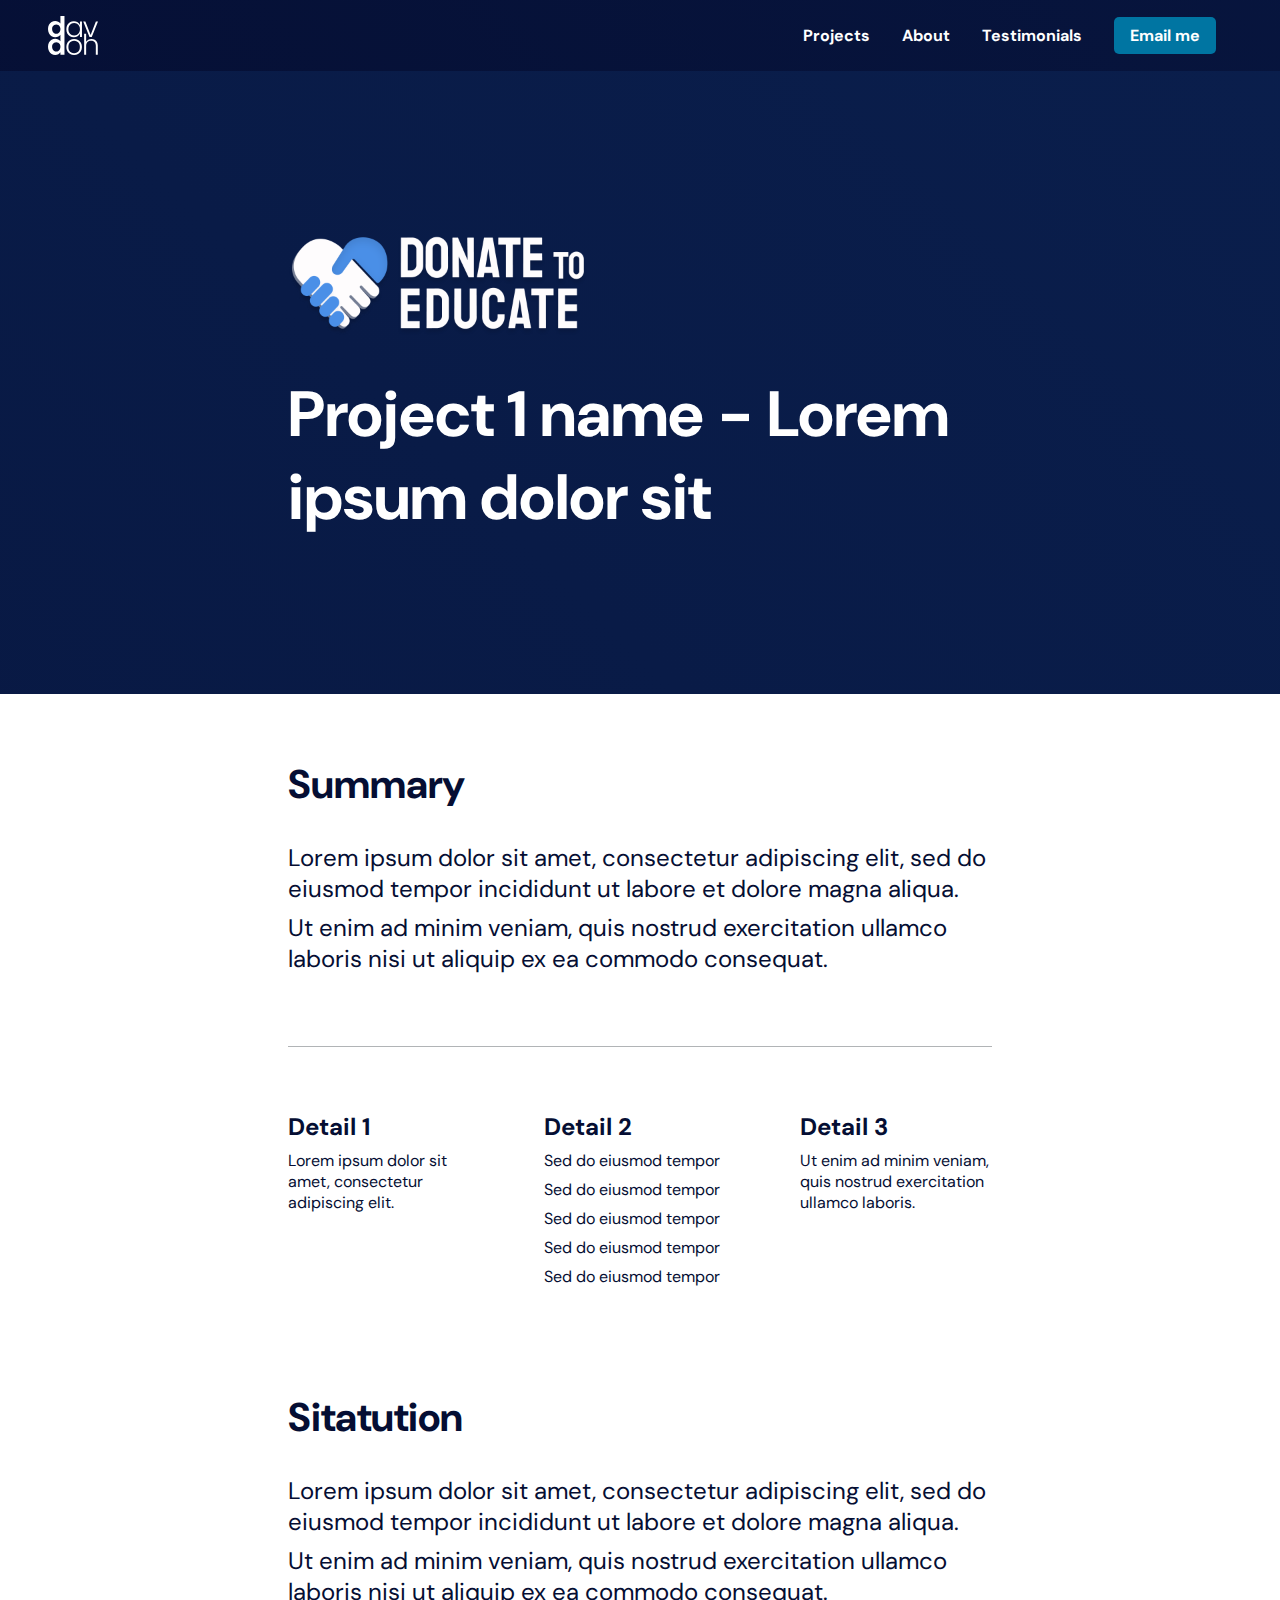
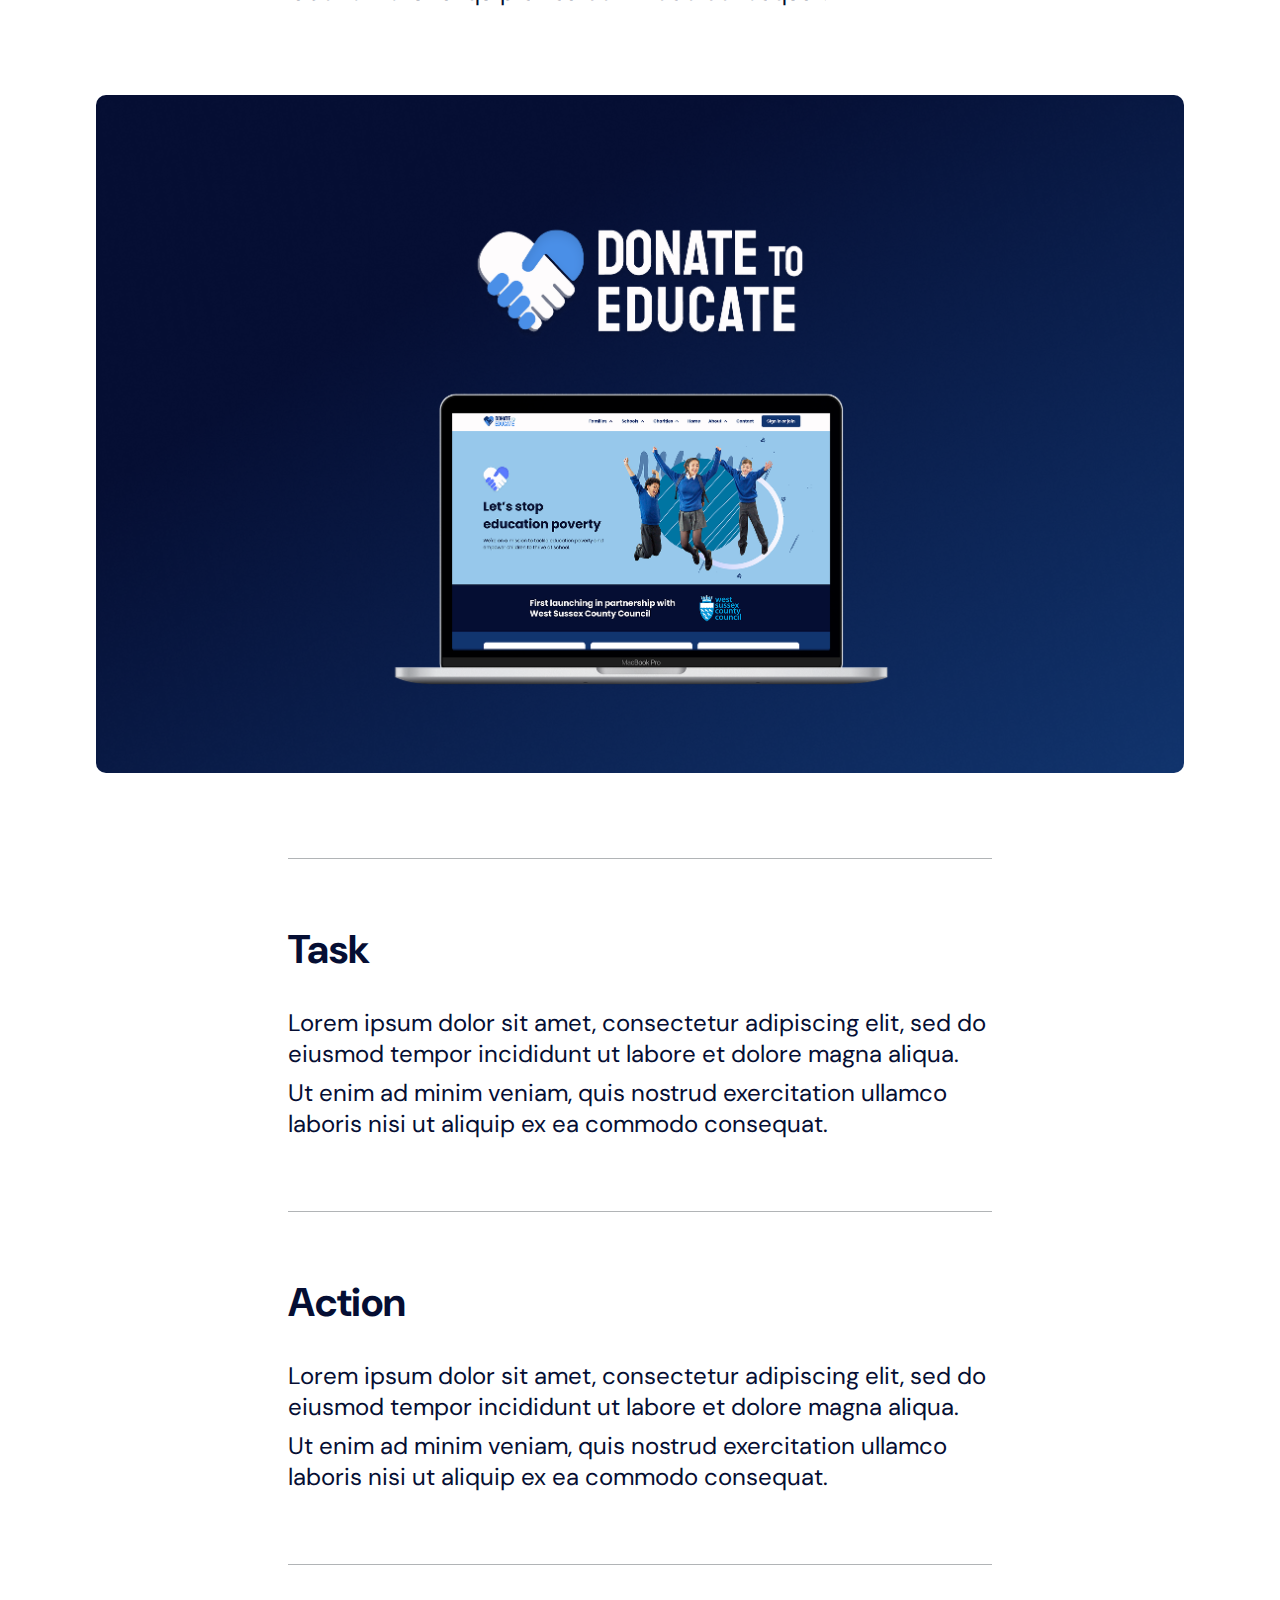
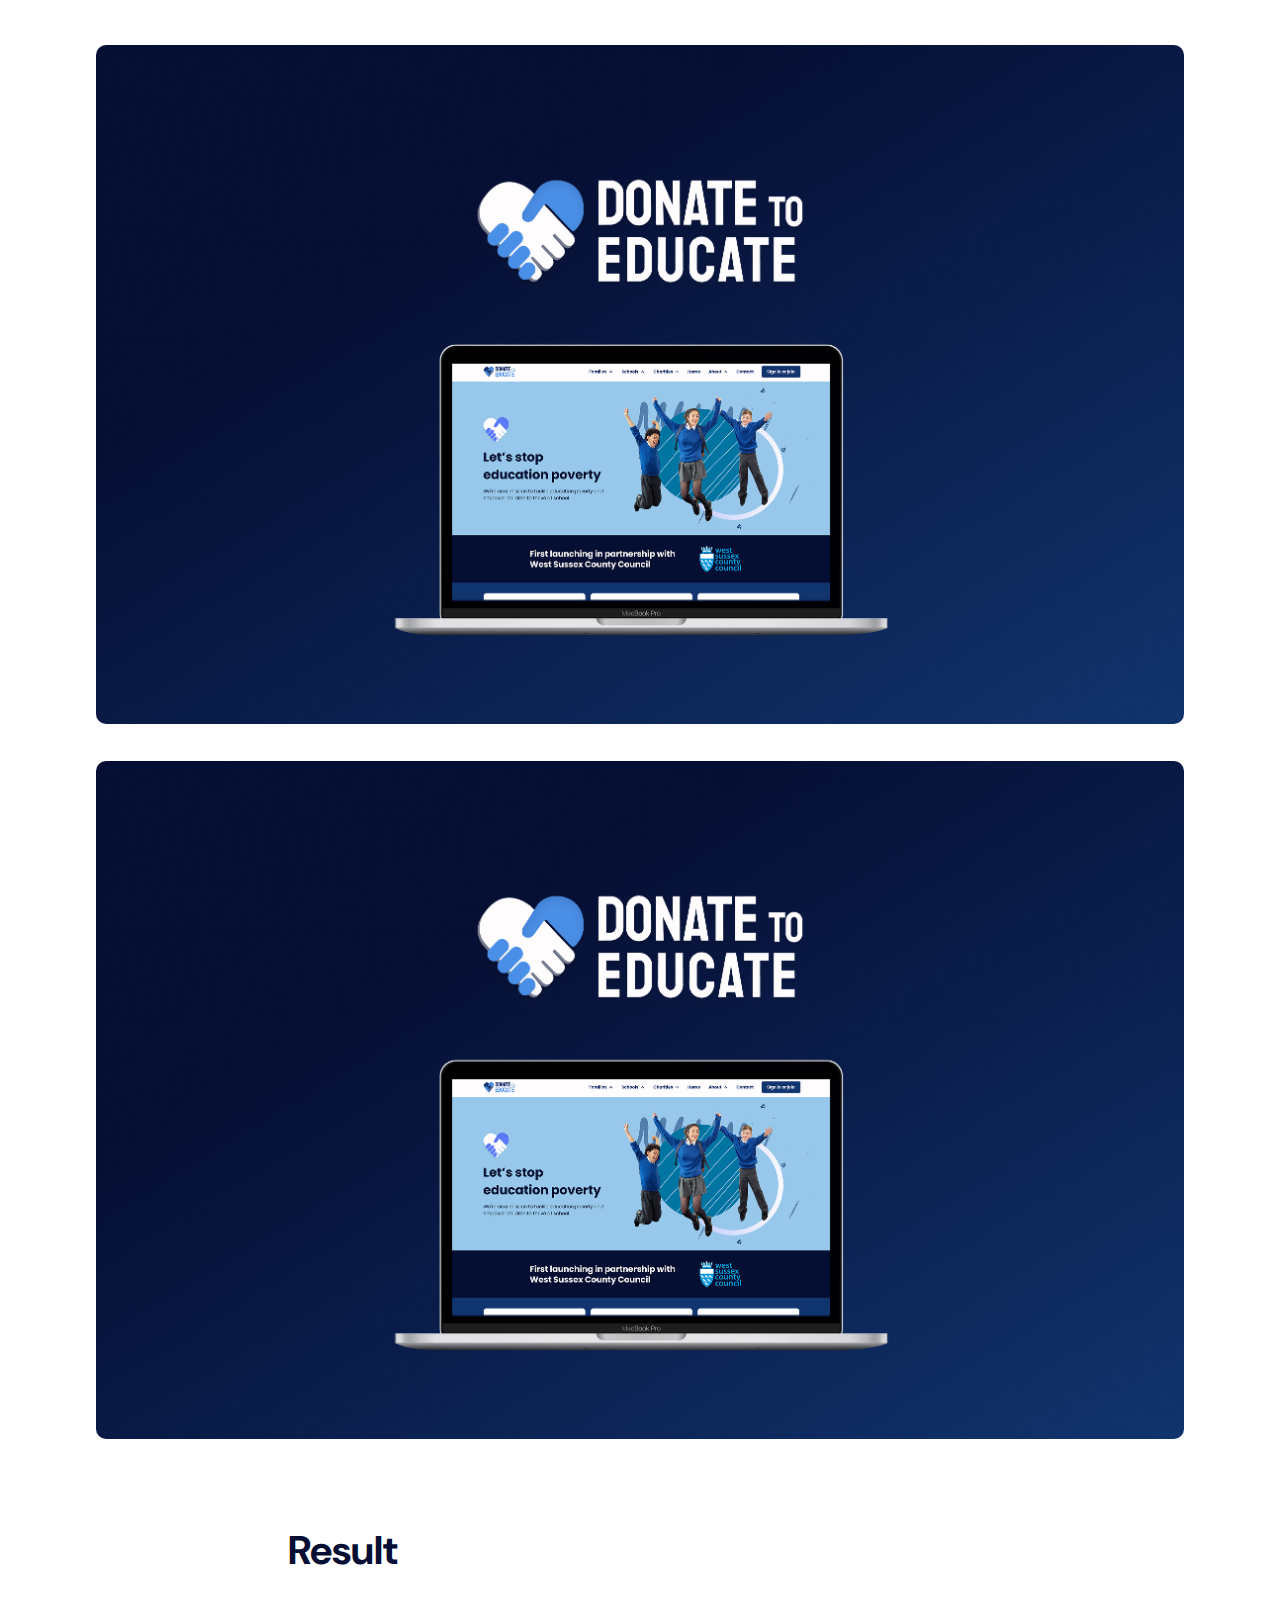
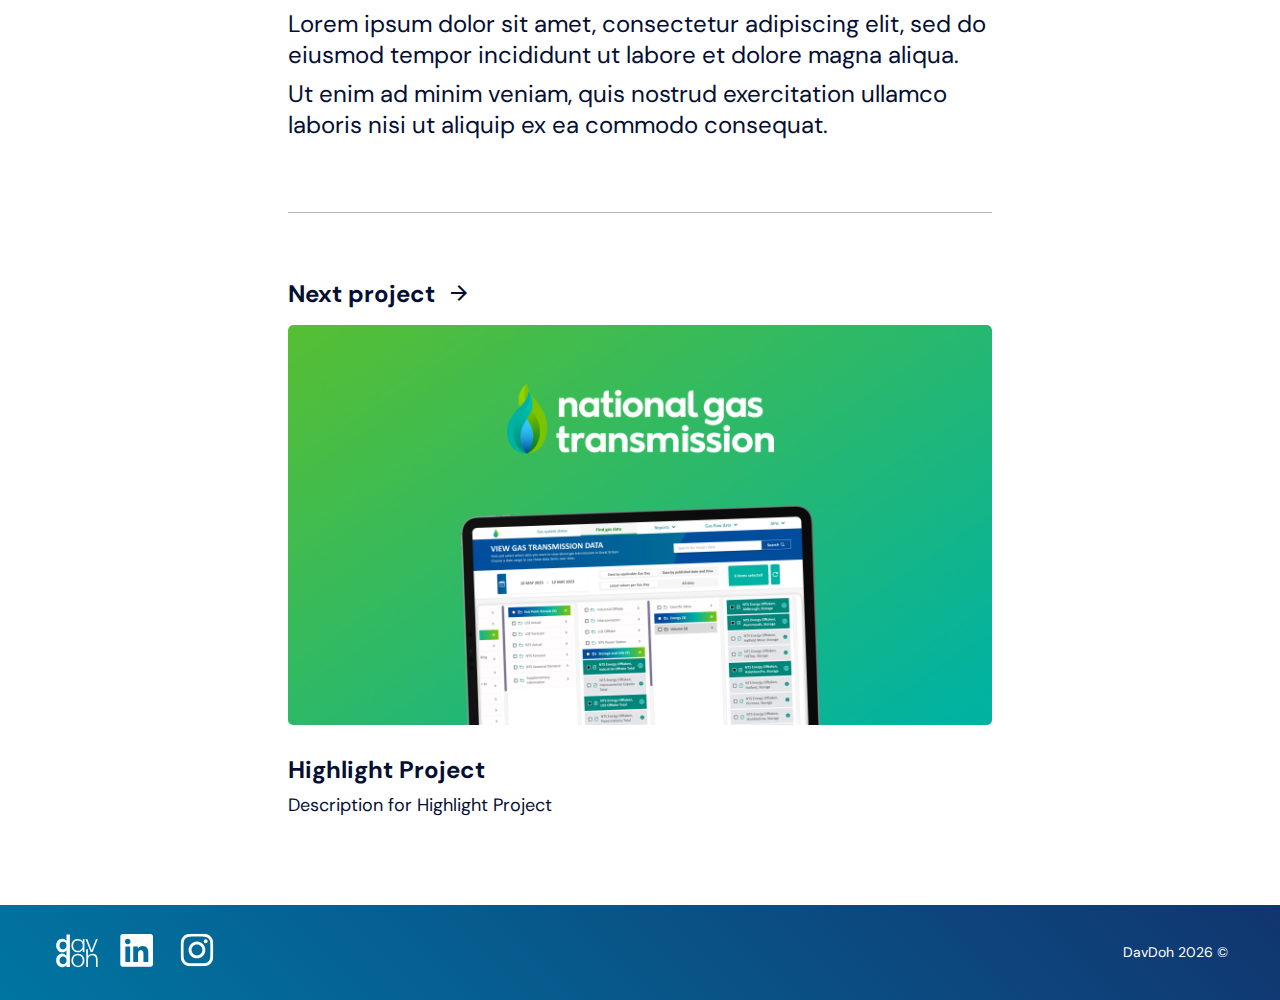
<file: project-baseline-template.html>
<!DOCTYPE html>
<html lang="en">
<head>
    <meta charset="UTF-8">
    <meta name="viewport" content="width=device-width, initial-scale=1.0">
    <title>Portfolio project template to reuse</title>
    <link type="text/css" rel="stylesheet" href="css/portfolio-stylesheet.css" />
    <link rel="preconnect" href="https://fonts.googleapis.com">
    <link rel="preconnect" href="https://fonts.gstatic.com" crossorigin>
    <link href="https://fonts.googleapis.com/css2?family=DM+Sans:wght@400;500;700&display=swap" rel="stylesheet">
    <link href="https://fonts.googleapis.com/icon?family=Material+Icons" rel="stylesheet">
</head>
<body>
    <div id="progress-bar"></div>
    <header class="header project-1">
        <nav>
            <img src="images/logo.svg" alt="Logo" class="logo" onclick="location.href='index.html'" tabindex="0">
            <ul class="nav-links">
                <li><a href="index.html#projects" class="nav-link"><b>Projects</b></a></li>
                <li><a href="index.html#about" class="nav-link"><b>About</b></a></li>
                <li><a href="index.html#feedback" class="nav-link"><b>Testimonials</b></a></li>
                <li><a href="mailto:dav.doh.desgin@gmail.com" class="email-button">Email me</a></li>
            </ul>
            <div class="menu-icon" onclick="toggleMenu()">☰</div>
        </nav>
    </header>
    <div class="mobile-nav">
        <img src="images/logo.svg" alt="Logo" class="logo" onclick="location.href='index.html'" tabindex="0">
        <ul>
            <li><a href="index.html#projects" onclick="toggleMenu()"><b>Projects</b></a></li>
            <li><a href="index.html#about" onclick="toggleMenu()"><b>About</b></a></li>
            <li><a href="index.html#feedback" onclick="toggleMenu()"><b>Testimonials</b></a></li>
            <li><a href="mailto:dav.doh.desgin@gmail.com" class="email-button-mobile" onclick="toggleMenu()">Email me</a></li>
        </ul>
    </div>
    <section id="banner-project-1">
        <div class="banner-content">
            <img src="images/project-1-logo.png" alt="Project 1 Logo" class="project-logo">
            <div class="padding-bottom-2"></div>
            <h1>Project 1 name - Lorem ipsum dolor sit</h1>
        </div>
    </section>
    <div class="padding-bottom-2"></div>
    <section id="star-component">
        <h2 class="h2-star-component">Summary</h2>
        <div class="star-component-content">
            <p>Lorem ipsum dolor sit amet, consectetur adipiscing elit, sed do eiusmod tempor incididunt ut labore et dolore magna aliqua.</p>
            <p>Ut enim ad minim veniam, quis nostrud exercitation ullamco laboris nisi ut aliquip ex ea commodo consequat.</p>
        </div>
    </section>

    <div class="section-break-container">
        <hr class="section-break section-break--s">
    </div>

    <section id="project-details">
        <div class="project-details-content">
            <div class="project-detail">
                <h3>Detail 1</h3>
                <p>Lorem ipsum dolor sit amet, consectetur adipiscing elit.</p>
            </div>
            <div class="project-detail">
                <h3>Detail 2</h3>
                <p>Sed do eiusmod tempor</p>
                <p>Sed do eiusmod tempor</p>
                <p>Sed do eiusmod tempor</p>
                <p>Sed do eiusmod tempor</p>
                <p>Sed do eiusmod tempor</p>
            </div>
            <div class="project-detail">
                <h3>Detail 3</h3>
                <p>Ut enim ad minim veniam, quis nostrud exercitation ullamco laboris.</p>
            </div>
        </div>
    </section>



    <section id="star-component">
        <h2 class="h2-star-component">Sitatution</h2>
        <div class="star-component-content">
            <p>Lorem ipsum dolor sit amet, consectetur adipiscing elit, sed do eiusmod tempor incididunt ut labore et dolore magna aliqua.</p>
            <p>Ut enim ad minim veniam, quis nostrud exercitation ullamco laboris nisi ut aliquip ex ea commodo consequat.</p>
        </div>
    </section>

    <section id="project-2">
        <div class="project-image-container">
            <img src="images/large-project-image-2.png" alt="Project Image" class="project-image">
        </div>
    </section>

    <div class="section-break-container">
        <hr class="section-break section-break--s">
    </div>

    <section id="star-component">
        <h2 class="h2-star-component">Task</h2>
        <div class="star-component-content">
            <p>Lorem ipsum dolor sit amet, consectetur adipiscing elit, sed do eiusmod tempor incididunt ut labore et dolore magna aliqua.</p>
            <p>Ut enim ad minim veniam, quis nostrud exercitation ullamco laboris nisi ut aliquip ex ea commodo consequat.</p>
        </div>
    </section>

    <div class="section-break-container">
        <hr class="section-break section-break--s">
    </div>

    <section id="star-component">
        <h2 class="h2-star-component">Action</h2>
        <div class="star-component-content">
            <p>Lorem ipsum dolor sit amet, consectetur adipiscing elit, sed do eiusmod tempor incididunt ut labore et dolore magna aliqua.</p>
            <p>Ut enim ad minim veniam, quis nostrud exercitation ullamco laboris nisi ut aliquip ex ea commodo consequat.</p>
        </div>
    </section>

    <div class="section-break-container">
        <hr class="section-break section-break--s">
    </div>

    <section id="project-2">
        <div class="project-image-container">
            <img src="images/large-project-image-2.png" alt="Project Image" class="project-image">
            <div class="padding-bottom-2"></div>
            <img src="images/large-project-image-2.png" alt="Project Image" class="project-image">
        </div>
    </section>

    <section id="star-component">
        <h2 class="h2-star-component">Result</h2>
        <div class="star-component-content">
            <p>Lorem ipsum dolor sit amet, consectetur adipiscing elit, sed do eiusmod tempor incididunt ut labore et dolore magna aliqua.</p>
            <p>Ut enim ad minim veniam, quis nostrud exercitation ullamco laboris nisi ut aliquip ex ea commodo consequat.</p>
        </div>
    </section>

    <div class="section-break-container">
        <hr class="section-break section-break--s">
    </div>

    <!-- Singular Project Tile Section -->
<section id="single-project">
    <div class="single-project-container">
        <h4>Next project <span class="material-icons">arrow_forward</span></h4>
        <div class="single-tile" data-category="highlight">
            <a href="project-2.html">
                <img src="images/private-1-single.png" alt="Highlight Project" class="project-image">
                <div class="tile-content">
                    <h3>Highlight Project</h3>
                    <p>Description for Highlight Project</p>
                </div>
            </a>
        </div>
    </div>
</section>

    <div class="padding-bottom-2"></div>


<!-- Footer -->
<footer class="footer">
    <div class="footer-left">
        <img src="images/footer-logo.svg" alt="Logo" class="footer-logo animated-logo" tabindex="0">
        <a href="https://www.linkedin.com/in/davdoh/" target="_blank">
            <img src="images/linkedin-logo.svg" alt="LinkedIn" class="social-logo">
        </a>
        <a href="https://www.instagram.com/_davdoh" target="_blank">
            <img src="images/instagram-logo.svg" alt="Instagram" class="social-logo">
        </a>
    </div>
    <div class="footer-right">
        <p>DavDoh <span id="current-year"></span> &copy;</p>
    </div>
</footer>


<script src="js/main.js"></script>

</body>
</html>
</file>
<file: css/portfolio-stylesheet.css>
/* Standardize content width */
.content-container {
  max-width: 736px; /* Standard width */
  width: 100%;
  margin: 0 auto; /* Center the content */
  padding: 2rem; /* Same padding as banner and additional-info-content */
}

/* Base styles */
* {
  margin: 0;
  padding: 0;
  box-sizing: border-box;
}

body {
  font-family: "DM Sans", serif;
  background-color: #ffffff; /* Set a different background color for the rest of the page */
}

/* header {
  background-color: #050e33;
  color: #fff;
  padding: 1rem;
  width: 100vw;
  display: flex;
  justify-content: space-between;
  align-items: center;
  position: fixed; 
  top: 0;
  left: 0;
  right: 0;
  z-index: 1000;
}

*/

nav {
  display: flex;
  justify-content: space-between;
  align-items: center;
  width: 100%;
  padding: 0 2rem; /* Add padding to ensure space from the edges */
}

.logo {
  width: 50px; /* Adjust the size of the logo as needed */
  cursor: pointer;
  transition: transform 0.3s, opacity 0.3s;
}

.logo:hover,
.logo:focus {
  opacity: 0.7;
  transform: rotate(15deg);
  outline: none; /* Remove default outline */
  box-shadow: 0 0 0 3px rgba(21, 156, 228, 0.4); /* Add custom focus outline */
}
.nav-links {
  list-style: none;
  display: flex;
  justify-content: flex-end;
  width: auto; /* Adjust width to fit content */
}

.nav-links li {
  margin: 0 1rem; /* Increase the spacing between the links */
}

.nav-links li a {
  color: #fff;
  text-decoration: none;
}

/* Fade animation */
.nav-link {
  transition: opacity 0.5s ease-in-out;
}

.nav-link:active {
  opacity: 0;
}

.email-button {
padding: 0.5rem 1rem;
font-size: 1rem;
font-family: "DM Sans", serif; /* Add font-family */
font-weight: bold; /* Make text bold */
border: none;
border-radius: 5px;
cursor: pointer;
transition: background-color 0.3s ease;
}

.email-button:first-child {
  background-color: #0075A2;
  color: #ffffff;
}

.email-button:first-child:hover {
  background-color: #82B3D9;
  color: #ffffff;
}

.email-button-mobile {
  padding: 0.5rem 1rem; /* Add horizontal padding to ensure it doesn't extend to the edge */
  font-size: 1rem;
  font-family: "DM Sans", serif; /* Add font-family */
  font-weight: bold; /* Make text bold */
  border: none;
  border-radius: 5px;
  cursor: pointer;
  transition: background-color 0.3s ease;
  display: inline-block; /* Ensure the button sizes independently */
  width: auto; /* Ensure the button doesn't take up the full width */
  margin-left: 0.5rem; /* Add left margin to position it closer to the text */
}

.email-button-mobile:first-child {
  background-color: #0075A2;
  color: #ffffff;
}

.email-button-mobile:first-child:hover {
  background-color: #82B3D9;
  color: #ffffff;
}
.menu-icon {
  display: none;
  cursor: pointer;
  font-size: 2rem;
  color: #fff;
}

/* Mobile nav styles */
.mobile-nav {
  display: none;
  position: fixed;
  top: 0;
  left: 0;
  width: 250px; /* Adjust the width as needed */
  height: 100%;
  background-color: #11356f; /* Updated background color */
  padding-top: 2rem; /* Add padding to move the logo down */
  z-index: 1001; /* Ensure the mobile nav is above the main nav */
  transform: translateX(-100%);
  transition: transform 0.3s ease;
  flex-direction: column; /* Ensure the content is stacked vertically */
  align-items: flex-start; /* Align content to the left */
  padding-left: 1.5rem; /* Add padding to move content away from the edge */
}

.mobile-nav.active {
  display: flex;
  transform: translateX(0);
}

.mobile-nav .logo {
  width: 70px; /* Adjust the size of the logo to match the main nav logo */
  margin-bottom: 1rem; /* Add some space below the logo */
  align-self: flex-start; /* Align the logo to the left */
}

.mobile-nav ul {
  list-style: none;
  padding: 0;
  width: 100%; /* Ensure the ul takes up the full width */
  text-align: left; /* Align the list items to the left */
}

.mobile-nav ul li {
  margin: 0.5rem 0; /* Reduce the spacing between the list items */
  display: flex; /* Use flexbox to align items */
  align-items: center; /* Center items vertically */
}

.mobile-nav ul li a {
  color: #fff;
  text-decoration: none;
  padding: 0.5rem; /* Reduce the padding for closer spacing */
  display: block;
}

.mobile-nav img {
  padding: 0.5rem; /* Reduce the padding for closer spacing */
  display: block;
}


/* Common gradient styles */
.gradient-background {
  /* background: linear-gradient(45deg, #050E33, #08143D, #0A1A4F, #0D204F, #111D4F, #0D204F, #0A1A4F, #08143D, #11356F); */
  background-size: 800% 800%;
  animation: gradientAnimation 15s ease infinite;
  color: #fff;
}


/* Header styles */
header {
  background: linear-gradient(45deg, #050E33, #11356F);  
  background-size: 800% 800%;
  animation: gradientAnimation 15s ease infinite;
  color: #fff;
  padding: 1rem;
  width: 100vw; /* Ensure the header spans the full width of the viewport */
  display: flex;
  justify-content: space-between;
  align-items: center;
  position: fixed; /* Anchor the nav bar */
  top: 0;
  left: 0;
  right: 0;
  z-index: 1000; /* Ensure the header is above other content */
}


/* Banner styles */
#banner {
  background: linear-gradient(45deg, #050E33,#11356F);  
  background-size: 800% 800%;
  animation: gradientAnimation 15s ease infinite;
  height: 70vh; /* Adjust height to fit content */
  display: flex;
  flex-direction: column; /* Stack content vertically */
  justify-content: center; /* Center the content */
  align-items: center;
  color: #fff;
  text-align: left; /* Align text to the left */
  width: 100vw; /* Ensure the banner spans the full width of the viewport */
  margin-top: 4rem; /* Adjust for fixed header */
  padding: 2rem; /* Add padding for spacing */
}

.banner-content {
  max-width: 768px; /* Standard width */
  width: 100%;
  margin: 0 auto; /* Center the content */
  padding: 2rem; /* Ensure consistent padding */
  opacity: 0;
  transition: opacity 2s;
}


.banner-content.fade-in {
  opacity: 1;
}

.fade-in {
  opacity: 1;
  transition: opacity 1s ease-in-out;
}

@media (max-width: 768px) {
  .banner-content {
      padding: 1rem; /* Adjust padding for tablets */
  }
}

@media (max-width: 480px) {
  .banner-content {
      padding: 1rem; /* Adjust padding for mobile devices */
  }
}

.banner-content h1 {
  font-size: 4rem; /* Match font size */
  margin: 0;
  font-weight: bold;
}

.banner-content p {
  font-size: 2rem; /* Match font size */
  margin: 0.5rem 0 0; /* Shrink the spacing between the lines */
  font-weight: normal;
}

/* Additional info section styles */
#additional-info {
  padding: 2rem; /* Add padding for spacing */
  background-color: #ffffff; /* Set a different background color */
  color: #050E33; /* Set text color */
  text-align: left; /* Align text to the left */
}

.additional-info-content {
  max-width: 768px; /* Standard width */
  width: 100%;
  margin: 0 auto; /* Center the content */
  padding: 2rem; /* Ensure consistent padding */
}

@media (max-width: 768px) {
  .additional-info-content {
      padding: 1rem; /* Adjust padding for tablets */
  }
}

@media (max-width: 480px) {
  .additional-info-content {
      padding: 1rem; /* Adjust padding for mobile devices */
  }
}

.additional-info-content p {
  font-size: 1.5rem; /* Match font size */
  margin: 0.5rem 0; /* Adjust spacing */
  font-weight: normal;
}

/* Responsive styles */
@media (max-width: 768px) {
  .additional-info-content p {
      font-size: 1.2rem; /* Adjust font size for tablets */
  }
}

@media (max-width: 480px) {
  .additional-info-content p {
      font-size: 1rem; /* Adjust font size for mobile devices */
  }
}

@media (max-width: 480px) {
  .banner-content h1 {
      font-size: 2rem; /* Adjust font size for mobile devices */
  }

  .banner-content p,
  .additional-info-content p {
      font-size: 1.2rem; /* Adjust font size for mobile devices */
  }
}

@keyframes gradientAnimation {
  0% {
      background-position: 0% 50%;
  }
  50% {
      background-position: 100% 50%;
  }
  100% {
      background-position: 0% 50%;
  }
}

/* Responsive styles */
@media (max-width: 768px) {
  .nav-links {
      display: none;
  }

  .menu-icon {
      display: block;
  }

  nav {
      padding: 0 1rem; /* Adjust padding for smaller screens */
  }

  #banner {
      height: 50vh; /* Adjusted height for tablets */
  }

  .banner-content h1 {
      font-size: 2.5rem;
  }

  .banner-content p {
      font-size: 1.2rem;
  }
}

@media (max-width: 480px) {
  main {
      padding: 1rem;
  }

  section {
      margin-bottom: 1rem;
  }

  #banner {
      height: 40vh; /* Adjusted height for mobile devices */
  }

  .banner-content h1 {
      font-size: 2rem;
  }

  .banner-content p {
      font-size: 1rem;
  }
}

/* New DM Sans classes */
.dm-sans-regular {
  font-family: "DM Sans", sans-serif;
  font-weight: 400;
  font-style: normal;
}

.dm-sans-medium {
  font-family: "DM Sans", sans-serif;
  font-weight: 500;
  font-style: normal;
}

.dm-sans-bold {
  font-family: "DM Sans", sans-serif;
  font-weight: 700;
  font-style: normal;
}

/* Hover animation for nav bar */
.nav-links li a:hover {
  color: #ffcc00; /* Change the color on hover */
  font-weight: bold; /* Make the text bold */
  transform: rotate(-2deg); /* Slight tilt */
  opacity: 0.8; /* Slight transparency */
  transition: color 0.3s ease, transform 0.3s ease, opacity 0.3s ease; /* Smooth transition */
}

/* Hover animation for mobile nav bar */
.mobile-nav ul li a:hover {
  color: #ffcc00; /* Change the color on hover */
  font-weight: bold; /* Make the text bold */
  transform: rotate(-2deg); /* Slight tilt */
  opacity: 0.8; /* Slight transparency */
  transition: color 0.3s ease, transform 0.3s ease, opacity 0.3s ease; /* Smooth transition */
}

/* Temporary color change on click for mobile view */
.mobile-nav ul li a:active {
  background-color: #ffcc00; /* Change background color on click */
  color: #050E33; /* Change text color on click */
  transform: rotate(-2deg); /* Slight tilt */
  opacity: 0.8; /* Slight transparency */
  transition: background-color 0.3s ease, color 0.3s ease, transform 0.3s ease, opacity 0.3s ease; /* Smooth transition */
}

#progress-bar {
  position: fixed;
  top: 0;
  left: 0;
  width: 0%;
  height: 5px; /* Adjust the height as needed */
  background-color: #ffcc00; /* Change the color as needed */
  z-index: 1001; /* Ensure it is above other content */
}

.button-container {
  margin-top: 2rem; /* Increase the spacing */
  display: flex;
  gap: 1rem;
}

.button-container button {
  padding: 0.5rem 1rem;
  font-size: 1rem;
  font-family: "DM Sans", serif; /* Add font-family */
  color: #fff;
  background-color: #050E33;
  border: none;
  border-radius: 5px;
  cursor: pointer;
  transition: background-color 0.3s ease;
}

.button-container button:hover {
  background-color: #0A1A4F;
}

#carousel {
  width: 100vw;
  overflow: hidden;
  position: relative;
  background-color: #ffffff; /* Optional: Set a background color */
}

.carousel-container {
  display: flex;
  animation: scroll 40s linear infinite; /* Adjust the duration as needed */
}

.carousel-logo {
  height: 100px; /* Set the standardized height */
  width: auto; /* Let the width adjust to maintain aspect ratio */
  flex-shrink: 0;
  margin-right: 4rem; /* Increase the spacing between logos */
}

@keyframes scroll {
  0% {
    transform: translateX(0);
  }
  100% {
    transform: translateX(-50%); /* Adjust to half the container width */
  }
}


/* Tags */

#tags-section {
  max-width: 768px; /* Standard width */
  margin: 0 auto; /* Center the content */
  padding-top: 2rem; /* Keep top padding */
  padding-bottom: 2rem; /* Keep bottom padding */
  padding-left: 0; /* Remove left padding */
  padding-right: 0; /* Remove right padding */
  background-color: #f5f5f5; /* Optional: Set a background color */
  text-align: center;
}

.tags-content {
  max-width: 768px;
  width: 100%;
  margin: 0 auto;
  display: flex;
  flex-wrap: wrap; /* Wrap tags to new lines */
  gap: 1rem; /* Space between tags */
  justify-content: center; /* Center the tags */
}

.tag {
  display: inline-block; /* Ensure each tag sizes independently */
  padding: 0.5rem 1rem;
  background-color: #0A1A4F;
  color: #fff;
  border-radius: 5px;
  font-family: "DM Sans", serif;
  font-size: 1rem;
  white-space: nowrap; /* Prevent tags from breaking into multiple lines */
}

#progress-bar {
  position: fixed;
  top: 0;
  left: 0;
  width: 0%;
  height: 5px;
  background-color: #ffcc00;
  z-index: 1001;
}

/* Spacing classes */
.padding-bottom-9 {
  padding-bottom: 9rem;
}

.padding-bottom-8 {
  padding-bottom: 8rem;
}

.padding-bottom-7 {
  padding-bottom: 7rem;
}

.padding-bottom-6 {
  padding-bottom: 6rem;
}

.padding-bottom-5 {
  padding-bottom: 5rem;
}

.padding-bottom-4 {
  padding-bottom: 4rem;
}

.padding-bottom-3 {
  padding-bottom: 3rem;
}

.padding-bottom-2 {
  padding-bottom: 2rem;
}

.padding-bottom-1 {
  padding-bottom: 1rem;
}
/* Margin utility classes */
.margin-top-1 {
  margin-top: 1rem;
}

.margin-top-2 {
  margin-top: 2rem;
}

.margin-top-3 {
  margin-top: 3rem;
}

.margin-bottom-1 {
  margin-bottom: 1rem;
}

.margin-bottom-2 {
  margin-bottom: 2rem;
}

.margin-bottom-3 {
  margin-bottom: 3rem;
}

.margin-left-1 {
  margin-left: 1rem;
}

.margin-left-2 {
  margin-left: 2rem;
}

.margin-left-3 {
  margin-left: 3rem;
}

.margin-right-1 {
  margin-right: 1rem;
}

.margin-right-2 {
  margin-right: 2rem;
}

.margin-right-3 {
  margin-right: 3rem;
}

/* General Styles */
body {
  font-family: "DM Sans", serif;
  background-color: #ffffff; /* Set a light grey background for the entire page */
  margin: 0;
  padding: 0;
}

/* Section Break Styles */
.section-break-container {
  max-width: 768px; /* Match the width of the content */
  margin: 0 auto; /* Center the container */
  padding: 0 2rem; /* Add padding to match the content padding */
}

.section-break {
  border: 0;
  height: 1px;
  background: #b1b4b6;
  margin: 2rem 0;
}

.section-break--xl {
  height: 3px; /* Updated height */
  background: #b1b4b6; /* Updated background color */
  margin: 2rem 0; /* Updated margin */
}

/* Projects Section */
#projects {
  padding: 2rem;
  color: #050E33; 
  background-color: #ffffff;
}

.projects-container {
  display: flex;
  color: #050E33; 
  flex-direction: column;
  align-items: center; /* Center the container */
  max-width: 1200px; /* Match the width of the tiles */
  margin: 0 auto; /* Center the container */
}

.projects-header {
  width: 100%; /* Ensure the header spans the full width */
  display: flex;
  flex-direction: column;
  align-items: flex-start; /* Align items to the left */
  margin-bottom: 1rem; /* Space between header and tiles */
}

#projects h2 {
  color: #050E33; 
  font-size: clamp(24px, 4vw, 36px); /* Use clamp to set min, preferred, and max font size */
  margin-bottom: 0.5rem; /* Space between h2 and filter links */
}

/* Remove default link styling */
.project-tiles a {
  text-decoration: none;
  color: inherit; /* Inherit the color from the parent element */
}

/* Ensure no underline on hover */
.project-tiles a:hover {
  text-decoration: none;
}

/* Ensure images are displayed correctly */
.project-tiles img {
  width: 100%;
  height: auto;
  display: block;
}

.project-tiles {
  display: flex;
  flex-wrap: wrap;
  gap: 1rem;
  justify-content: space-between; /* Distribute tiles evenly */
  width: 100%; /* Ensure the tiles span the full width */
}

/* Ensure the first tile touches the very left edge */
.project-tiles .tile:first-child {
  margin-left: 0;
}

/* Ensure the third tile touches the very right edge */
.project-tiles .tile:nth-child(3n) {
  margin-right: 0;
}

/* Add focus styling for tabbing */
.project-tiles .tile:focus-visible {
  box-shadow: 0 0 0 3px rgba(0, 123, 255, 0.5); /* Subtle blue highlight around the edges */
  outline: none; /* Remove default outline */
}

.filter-links {
  display: flex;
  flex-wrap: wrap;
  gap: 0.5rem; /* Default gap for mobile view */
  justify-content: flex-start; /* Align the filter row to the left */
  width: 100%; /* Ensure the filter row spans the full width */
  margin-bottom: 1rem; /* Space between filter row and tiles */
}

@media (min-width: 769px) {
  .filter-links {
      gap: 1rem; /* Increase gap for large screen mode */
  }
}

.filter-link {
  color: #050E33;
  text-decoration: none;
  padding: 0.3rem 0.5rem; /* Shrink padding to the left and right of the text */
  border-radius: 5px;
  transition: background-color 0.3s ease;
  font-size: clamp(14px, 2vw, 18px); /* Adjust font size for better fit */
  white-space: nowrap; /* Prevent tags from breaking into multiple lines */
}

.filter-link.active, .filter-link:hover {
  background-color: #f5f5f5;
  font-weight: bold;
}



.tile {
  background-color: transparent; /* Make the background transparent */
  border-radius: 5px;
  overflow: hidden;
  text-align: left; /* Align text to the left */
  transition: transform 0.3s ease, opacity 0.3s ease;
  cursor: pointer;
  width: calc(33.33% - 1rem); /* Adjust width to fit three tiles in a row, minus the gap */
}



.tile img {
  width: 100%;
  height: 400px; /* Double the height of the image */
  object-fit: cover; /* Ensure the image covers the entire area */
  border-radius: 5px; /* Round all four corners */
}

.tile-content {
  padding: 1rem;
  padding-left: 0; /* Remove left padding */
}

.tile h3 {
  margin: 0.5rem 0;
  font-size: clamp(18px, 2.5vw, 24px); /* Use clamp for responsive font size */
  background-color: transparent; /* Make the background transparent */
}

.tile p {
  margin: 0.5rem 0;
  font-size: clamp(14px, 2vw, 18px); /* Use clamp for responsive font size */
  background-color: transparent; /* Make the background transparent */
}

.tile:hover {
  opacity: 0.8;
  transform: rotate(-2deg);
}

/* About Section */
#about {
  padding: 2rem;
  background-color: #ffffff; /* Ensure the background is light grey */
}

#about h2 {
  text-align: left;
  color: #050E33;
  font-size: clamp(24px, 4vw, 36px); /* Use clamp to set min, preferred, and max font size */
  margin-bottom: 1rem;
}

.about-content {
  display: flex;
  flex-direction: column; /* Default to column layout */
  flex-wrap: wrap;
  color: #050E33;
  gap: 2rem;
  justify-content: center;
  align-items: center;
  max-width: 1200px; /* Match the width of the section break container */
  margin: 0 auto; /* Center the content */
}

@media (min-width: 768px) {
  .about-content {
    flex-direction: row; /* Switch to row layout on larger screens */
  }
}

.about-image {
  border-radius: 50%;
  width: 150px;
  height: 150px;
  margin-right: 2rem;
}

.about-text {
  max-width: 480px; /* Set maximum width for the text container */
  width: 100%; /* Allow it to shrink naturally */
}

.about-text p {
  font-size: clamp(16px, 2.5vw, 20px); /* Use clamp for responsive font size */
}

/* Feedback Section */
#feedback {
  padding: 2rem;
  background-color: #ffffff; /* Ensure the background is light grey */
}

.feedback-container {
  display: flex;
  flex-direction: column;
  align-items: center; /* Center the container */
  max-width: 1200px; /* Match the width of the tiles */
  margin: 0 auto; /* Center the container */
}

.feedback-header {
  width: 100%; /* Ensure the header spans the full width */
  display: flex;
  flex-direction: column;
  align-items: flex-start; /* Align items to the left */
  margin-bottom: 1rem; /* Space between header and tiles */
}

#feedback h2 {
  font-size: clamp(24px, 4vw, 36px); /* Use clamp to set min, preferred, and max font size */
  color: #050E33; 
  margin-bottom: 0.5rem; /* Space between h2 and tiles */
}

.feedback-tiles {
  display: flex;
  flex-wrap: wrap;
  gap: 1rem;
  justify-content: space-between; /* Distribute tiles evenly */
  width: 100%; /* Ensure the tiles span the full width */
}

.feedback-tile {
  background-color: #F3F4F6;
  color: #050E33; 
  border-radius: 5px;
  padding: 20px; /* Inner padding */
  text-align: left; /* Left-aligns the text */
  width: calc(33.33% - 1rem); /* Adjust width to fit three tiles in a row, minus the gap */
}

.feedback-tile p {
  font-size: clamp(14px, 2vw, 18px); /* Reduce font size slightly */
}

.feedback-name {
  font-size: 12px; /* Shrinks the font size */
  margin-bottom: 10px; /* Adds space between name and text */
}

.feedback-text {
  font-size: 10px; /* Shrinks the font size */
}

.feedback-name {
  font-weight: bold;
  margin-top: 1rem;
  font-size: clamp(12px, 1.5vw, 16px); /* Reduce font size slightly */
}

/* Media query for large screens */
@media (min-width: 1024px) {
  .feedback-name,
  .feedback-text {
      font-size: 10px; /* Reduced font size for large screens */
  }
}

.company-logo {
  width: 100%; /* Ensure the image spans the full width */
  height: auto; /* Maintain aspect ratio */
  margin-top: 1rem; /* Space between text and image */
  border-radius: 0 0 5px 5px; /* Round bottom corners */
}

/* Ensure the first tile touches the very left edge */
.feedback-tiles .feedback-tile:nth-child(3n+1) {
  margin-left: 0;
}

/* Ensure the third tile touches the very right edge */
.feedback-tiles .feedback-tile:nth-child(3n) {
  margin-right: 0;
}
.feedback-tile p {
  font-size: clamp(16px, 2.5vw, 12px); /* Use clamp for responsive font size */
}

.feedback-name {
  font-weight: bold;
  margin-top: 1rem;
  font-size: clamp(14px, 2vw, 12px); /* Use clamp for responsive font size */
}



/* Footer */
.footer {
  padding: 20px; /* Same padding as the nav bar */
  background: linear-gradient(45deg, #0075A2, #11356F);  
  display: flex;
  justify-content: space-between;
  align-items: center;
  flex-wrap: wrap; /* Allows the footer to wrap on smaller screens */
}

.footer-left {
  display: flex;
  align-items: center;
  padding-left: 32px; /* Adds left padding */
}

.footer-logo,
.social-logo {
    max-width: 50px; /* Adjust the size as needed */
    margin-right: 10px; /* Space between logos */
}

.instagram-logo {
  margin-right: 0; /* Removes right-hand padding from Instagram logo */
}

.footer-logo:hover,
.footer-logo:focus {
  opacity: 0.7;
  transform: rotate(15deg);
  outline: none; /* Remove default outline */
  box-shadow: 0 0 0 3px rgba(21, 156, 228, 0.4); /* Add custom focus outline */
}

@keyframes logo-animation {
  0% { transform: scale(1); }
  50% { transform: scale(1.1); }
  100% { transform: scale(1); }
}


.footer-right {
  display: flex;
  color: #ffffff;
  align-items: center;
  padding-right: 32px; /* Adds right padding */
}

.footer-right p {
  margin: 0;
  font-size: 14px; /* Adjust the size as needed */
}



/* Media query for smaller screens */
@media (max-width: 768px) {
    .footer {
        flex-direction: column;
        text-align: center;
        padding: 10px; /* Reduce padding for smaller screens */
    }

    .footer-left,
    .footer-right {
        flex: none;
        margin-bottom: 10px; /* Space between sections */
        padding-left: 0; /* Remove left padding */
        padding-right: 0; /* Remove right padding */
    }

    .footer-left {
        justify-content: center; /* Center the logos */
    }

    .footer-logo,
    .social-logo {
        margin-right: 0; /* Remove right-hand margin for small screens */
    }

    .footer-right p {
        font-size: 12px; /* Smaller font size for small screens */
    }
}


.button-container {
  margin-top: 2rem; /* Increase the spacing */
  display: flex;
  gap: 1rem;
}

.button-container button {
  padding: 0.5rem 1rem;
  font-size: 1rem;
  font-family: "DM Sans", serif; /* Add font-family */
  font-weight: bold; /* Make text bold */
  border: none;
  border-radius: 5px;
  cursor: pointer;
  transition: background-color 0.3s ease;
}

.button-container button:first-child {
  background-color: #0075A2; /* Updated background color for "Email me" button */
  color: #ffffff; /* Updated text color for "Email me" button */
}

.button-container button:first-child:hover {
  background-color: #82B3D9; /* Slightly darker shade for hover effect */
}

.button-container button:last-child {
  background-color: #ffffff; /* Updated background color for "Copy email" button */
  color: #050E33; /* Updated text color for "Copy email" button */
  border: 2px solid #F3F4F6; /* Added border for "Copy email" button */
}

.button-container button:last-child:hover {
  background-color: #F3F4F6; /* Slightly darker shade for hover effect */
  color: #050E33;
  border: 2px solid #F3F4F6; /* Added border for "Copy email" button */
}
/* Tags */

#tags-section {
  padding: 2rem; /* Same padding as banner and additional-info-content */
  background-color: #ffffff; /* Optional: Set a background color */
  text-align: center;
}

.tags-content {
  max-width: 768px;
  width: 100%;
  margin: 0 auto;
  display: flex;
  flex-wrap: wrap; /* Wrap tags to new lines */
  gap: 1rem; /* Space between tags */
  justify-content: center; /* Center the tags */
}

.tag {
  display: inline-block; /* Ensure each tag sizes independently */
  padding: 0.5rem 1rem;
  background-color: #F3F4F6;
  color: #050E33;
  border-radius: 10px;
  font-family: "DM Sans", serif;
  font-size: 1rem;
  white-space: nowrap; /* Prevent tags from breaking into multiple lines */
}


/* Responsive Styles */
@media (max-width: 768px) {
  .project-tiles, .feedback-tiles {
      flex-direction: column;
  }

  .tile, .feedback-tile {
      width: 100%;
  }
}

html {
  scroll-behavior: smooth;
}

/* Default images for normal screens
.project-image {
  width: 100%;
  height: auto;
} */

@media (max-width: 768px) {
  .project-image {
    display: block !important;
    opacity: 1 !important;
    visibility: visible !important;
    max-width: 100% !important;
    height: auto !important;
  }
}

/* Media query for tablets */
@media (max-width: 1024px) {
  .tile[data-category="third-sector"] .project-image {
      content: url('images/third-sector-2.png');
  }
  .tile[data-category="private"] .project-image {
      content: url('images/private-2.png');
  }
  .tile[data-category="public"] .project-image {
      content: url('images/public-2.png');
  }
}

/* Media query for mobile view */
@media (max-width: 768px) {
  .tile[data-category="third-sector"] .project-image {
      content: url('images/third-sector-3.png');
  }
  .tile[data-category="private"] .project-image {
      content: url('images/private-3.png');
  }
  .tile[data-category="public"] .project-image {
      content: url('images/public-3.png');
  }
}

/* Project 1 */

/* Custom banner for project-1 */
#banner-project-1 {
  background: linear-gradient(45deg, #050E33, #11356F);
  background-size: 800% 800%;
  animation: gradientAnimation 15s ease infinite;
  height: 70vh;
  display: flex;
  flex-direction: column;
  justify-content: center;
  align-items: center;
  color: #fff;
  text-align: left;
  width: 100vw;
  margin-top: 4rem;
  padding: 2rem;
}

#banner-project-1 .banner-content {
  max-width: 768px;
  width: 100%;
  margin: 0 auto;
  padding: 2rem;
}

@media (max-width: 768px) {
  #banner-project-1 .banner-content {
    padding: 1rem;
  }
}

@media (max-width: 480px) {
  #banner-project-1 .banner-content {
    padding: 1rem;
  }
}

#banner-project-1 h1 {
  font-size: clamp(2rem, 5vw, 4rem); /* Responsive font size */
  margin: 0;
  font-weight: bold;
}

#banner-project-1 .project-logo {
  width: clamp(100px, 50%, 300px); /* Responsive width */
  height: auto;
  margin-top: 1rem;
}

/* Custom nav bar for project-1 */
header .project-1 {
  background: linear-gradient(45deg, #050E33, #11356F);
  background-size: 800% 800%;
  animation: gradientAnimation 15s ease infinite;
  color: #fff;
  padding: 1rem;
  width: 100vw;
  display: flex;
  justify-content: space-between;
  align-items: center;
  position: fixed;
  top: 0;
  left: 0;
  right: 0;
  z-index: 1000;
}

/* star-component section styles */
#star-component {
  padding: 2rem; /* Add padding for spacing */
  background-color: #ffffff; /* Set a different background color */
  color: #050E33; /* Set text color */
  text-align: left; /* Align text to the left */
}

.h2-star-component {
  max-width: 768px; /* Standard width */
  width: 100%;
  margin: 0 auto; /* Center the content */
  padding: 0 2rem; /* Ensure consistent padding */
  font-size: 2.5rem; /* Adjust font size to be more like an h2 */
  font-weight: bold; /* Make the header bold */
  margin-bottom: 0.5rem; /* Reduce spacing below the header */
}

.star-component-content {
  max-width: 768px; /* Standard width */
  width: 100%;
  margin: 0 auto; /* Center the content */
  padding: 1rem 2rem 0 2rem; /* Remove bottom padding */
}

@media (max-width: 768px) {
  .h2-star-component,
  .star-component-content {
      padding: 0 1rem; /* Adjust padding for tablets */
  }

  .h2-star-component {
      font-size: 2rem; /* Adjust font size for tablets */
      margin-bottom: 0.25rem; /* Adjust spacing for tablets */
  }

  .star-component-content {
      padding: 1rem 1rem 0 1rem; /* Adjust padding for tablets */
  }
}

@media (max-width: 480px) {
  .h2-star-component,
  .star-component-content {
      padding: 0 1rem; /* Adjust padding for mobile devices */
  }

  .h2-star-component {
      font-size: 1.5rem; /* Adjust font size for mobile devices */
      margin-bottom: 0.25rem; /* Adjust spacing for mobile devices */
  }

  .star-component-content {
      padding: 1rem 1rem 0 1rem; /* Adjust padding for mobile devices */
  }
}

.star-component-content p {
  font-size: 1.5rem; /* Match font size */
  margin: 0.5rem 0; /* Adjust spacing */
  font-weight: normal;
}

/* Responsive styles */
@media (max-width: 768px) {
  .star-component-content p {
      font-size: 1.2rem; /* Adjust font size for tablets */
  }
}

@media (max-width: 480px) {
  .star-component-content p {
      font-size: 1rem; /* Adjust font size for mobile devices */
  }
}


/* Project details section styles */
#project-details {
  padding: 0 2rem 2rem 2rem; /* Remove top padding */
  background-color: #ffffff; /* Set a different background color */
  color: #050E33; /* Set text color */
  text-align: left; /* Align text to the left */
  margin-top: 1rem; /* Reduce spacing from the star-component section */
}

.project-details-content {
  max-width: 768px; /* Standard width */
  width: 100%;
  margin: 0 auto; /* Center the content */
  display: flex; /* Use flexbox for layout */
  justify-content: space-between; /* Space out the sections */
  flex-wrap: wrap; /* Allow wrapping for smaller screens */
}

.project-detail {
  flex: 1; /* Allow each section to grow equally */
  min-width: 200px; /* Minimum width for each section */
  margin: 1rem; /* Add margin for spacing */
  padding: 1rem; /* Add padding for spacing */
  background-color: transparent; /* Remove background color */
  box-shadow: none; /* Remove shadow */
  border-radius: 2px; /* Add border radius */
}

.project-detail h3 {
  font-size: 1.5rem; /* Adjust font size */
  margin-bottom: 0.5rem; /* Reduce spacing below the header */
}

.project-detail p {
  font-size: 1rem; /* Adjust font size */
  margin: 0.5rem 0; /* Adjust spacing */
  font-weight: normal;
}

/* Responsive styles */
@media (max-width: 768px) {
  .project-details-content {
      flex-direction: column; /* Stack sections vertically for tablets */
  }

  .project-detail {
      margin: 0.5rem 0; /* Adjust margin for tablets */
  }
}

@media (max-width: 480px) {
  .project-details-content {
      flex-direction: column; /* Stack sections vertically for mobile devices */
  }

  .project-detail {
      margin: 0.5rem 0; /* Adjust margin for mobile devices */
  }
}

/* Project image styles */
.project-image-container {
  width: 100vw; /* Full width of the viewport */
  overflow: hidden; /* Hide any overflow */
}

.project-image {
  width: 100vw; /* Full width of the viewport */
  height: auto; /* Maintain aspect ratio */
}

@media (max-width: 768px) {
  .project-image {
      width: 100vw; /* Full width of the viewport */
      height: auto; /* Maintain aspect ratio */
  }
}

@media (max-width: 480px) {
  .project-image {
      width: 100vw; /* Full width of the viewport */
      height: auto; /* Maintain aspect ratio */
  }
}


/* Project image styles for project-2 */
#project-2 .project-image-container {
  width: calc(100vw - 6rem); /* Full width minus increased padding */
  margin: 0 auto; /* Center the container */
  overflow: hidden; /* Hide any overflow */
  padding: 3rem; /* Increase padding */
}

#project-2 .project-image {
  width: 100%; /* Full width of the container */
  height: auto; /* Maintain aspect ratio */
  border-radius: 10px; /* Add border radius */
}

@media (max-width: 768px) {
  #project-2 .project-image-container {
      width: calc(100vw - 3rem); /* Adjust width for tablets */
      padding: 1.5rem; /* Adjust padding for tablets */
  }
}

@media (max-width: 480px) {
  #project-2 .project-image-container {
      width: calc(100vw - 2rem); /* Adjust width for mobile devices */
      padding: 1rem; /* Adjust padding for mobile devices */
  }
}


/* Project 2 */

/* Custom banner for project-2 */
#banner-project-2 {
  background: linear-gradient(45deg, #7CC400, #00B2A1);
  background-size: 800% 800%;
  animation: gradientAnimation 15s ease infinite;
  height: 70vh;
  display: flex;
  flex-direction: column;
  justify-content: center;
  align-items: center;
  color: #fff;
  text-align: left;
  width: 100vw;
  margin-top: 4rem;
  padding: 2rem;
}

#banner-project-2 .banner-content {
  max-width: 768px;
  width: 100%;
  margin: 0 auto;
  padding: 2rem;
}

@media (max-width: 768px) {
  #banner-project-2 .banner-content {
    padding: 1rem;
  }
}

@media (max-width: 480px) {
  #banner-project-2 .banner-content {
    padding: 1rem;
  }
}

#banner-project-2 h1 {
  font-size: clamp(2rem, 5vw, 4rem); /* Responsive font size */
  margin: 0;
  font-weight: bold;
}

#banner-project-2 .project-logo {
  width: clamp(100px, 50%, 300px); /* Responsive width */
  height: auto;
  margin-top: 1rem;
}

/* Custom nav bar for project-2 */
header .project-2 {
  background: linear-gradient(45deg, #7CC400, #00B2A1);
  background-size: 800% 800%;
  animation: gradientAnimation 15s ease infinite;
  color: #fff;
  padding: 1rem;
  width: 100vw;
  display: flex;
  justify-content: space-between;
  align-items: center;
  position: fixed;
  top: 0;
  left: 0;
  right: 0;
  z-index: 1000;
}


/* Project 3 */

/* Custom banner for project-3 */
#banner-project-3 {
  background: linear-gradient(45deg, #1D70B8, #003078);
  background-size: 800% 800%;
  animation: gradientAnimation 15s ease infinite;
  height: 70vh;
  display: flex;
  flex-direction: column;
  justify-content: center;
  align-items: center;
  color: #fff;
  text-align: left;
  width: 100vw;
  margin-top: 4rem;
  padding: 2rem;
}

#banner-project-3 .banner-content {
  max-width: 768px;
  width: 100%;
  margin: 0 auto;
  padding: 2rem;
}

@media (max-width: 768px) {
  #banner-project-3 .banner-content {
    padding: 1rem;
  }
}

@media (max-width: 480px) {
  #banner-project-3 .banner-content {
    padding: 1rem;
  }
}

#banner-project-3 h1 {
  font-size: clamp(2rem, 5vw, 4rem); /* Responsive font size */
  margin: 0;
  font-weight: bold;
}

#banner-project-3 .project-logo {
  width: clamp(100px, 100%, 900px); /* Responsive width */
  height: auto;
  margin-top: 1rem;
}

/* Custom nav bar for project-3 */
header .project-3 {
  background: linear-gradient(45deg, #1D70B8, #003078);
  background-size: 800% 800%;
  animation: gradientAnimation 15s ease infinite;
  color: #fff;
  padding: 1rem;
  width: 100vw;
  display: flex;
  justify-content: space-between;
  align-items: center;
  position: fixed;
  top: 0;
  left: 0;
  right: 0;
  z-index: 1000;
}


/* Page-specific header styles */
.project-1 {
  background: linear-gradient(45deg, #050E33, #11356F);
  background-size: 800% 800%;
  animation: gradientAnimation 15s ease infinite;
  color: #fff;
  padding: 1rem;
  width: 100vw;
  display: flex;
  justify-content: space-between;
  align-items: center;
  position: fixed;
  top: 0;
  left: 0;
  right: 0;
  z-index: 1000;
}

.project-2 {
  background: linear-gradient(45deg, #7CC400, #00B2A1);
  background-size: 800% 800%;
  animation: gradientAnimation 15s ease infinite;
  color: #fff;
  padding: 1rem;
  width: 100vw;
  display: flex;
  justify-content: space-between;
  align-items: center;
  position: fixed;
  top: 0;
  left: 0;
  right: 0;
  z-index: 1000;
}

.project-3 {
  background: linear-gradient(45deg, #1D70B8, #003078);
  background-size: 800% 800%;
  animation: gradientAnimation 15s ease infinite;
  color: #fff;
  padding: 1rem;
  width: 100vw;
  display: flex;
  justify-content: space-between;
  align-items: center;
  position: fixed;
  top: 0;
  left: 0;
  right: 0;
  z-index: 1000;
}


.visually-hidden {
  position: absolute;
  width: 1px;
  height: 1px;
  margin: -1px;
  padding: 0;
  overflow: hidden;
  clip: rect(0, 0, 0, 0);
  border: 0;
}


/* Singular Project Tile Section */
#single-project {
  padding: 2rem;
  color: #050E33; 
  background-color: #ffffff;
}

.single-project-container {
  display: flex;
  flex-direction: column;
  align-items: center; /* Center the container */
  max-width: 704px; /* Set the width of the container */
  margin: 0 auto; /* Center the container */
}

#single-project h4 {
  width: 100%; /* Ensure the header spans the full width */
  text-align: left; /* Align text to the left */
  font-size: clamp(18px, 2.5vw, 24px); /* Use clamp for responsive font size */
  margin-bottom: 1rem; /* Space between h4 and tile */
}

.single-tile {
  background-color: transparent; /* Make the background transparent */
  border-radius: 5px;
  overflow: hidden;
  text-align: left; /* Align text to the left */
  transition: transform 0.3s ease, opacity 0.3s ease;
  cursor: pointer;
  width: 100%; /* Set width to 100% of the container */
}

.single-tile img {
  width: 100%;
  height: 400px; /* Set the height of the image */
  object-fit: cover; /* Ensure the image covers the entire area */
  border-radius: 5px; /* Round all four corners */
}

.tile-content {
  padding: 1rem;
  padding-left: 0; /* Remove left padding */
}

.single-tile h3, .single-tile p {
  margin: 0.5rem 0;
  font-size: clamp(18px, 2.5vw, 24px); /* Use clamp for responsive font size */
  background-color: transparent; /* Make the background transparent */
}

.single-tile p {
  font-size: clamp(14px, 2vw, 18px); /* Use clamp for responsive font size */
}

.single-tile:hover {
  opacity: 0.8;
  transform: rotate(-2deg) scale(1.05); /* Add slight twist and scale */
  transition: transform 0.5s ease, opacity 0.5s ease; /* Smooth transition */
}

/* Remove default link styling */
.single-tile a {
  text-decoration: none;
  color: inherit; /* Inherit the color from the parent element */
}

/* Ensure no underline on hover */
.single-tile a:hover {
  text-decoration: none;
}


h4 {
  display: flex;
  align-items: flex-end; /* Align items to the bottom */
}

h4 .material-icons {
  margin-left: 8px; /* Adjust spacing as needed */
  font-size: 1em; /* Normal screen size */
  line-height: 1; /* Ensures the icon aligns properly with the text */
  padding: 4px; /* Restores padding within the span */
  vertical-align: bottom; /* Align the bottom of the icon with the text */
}

/* Media query for mobile view */
@media (max-width: 600px) {
  h4 .material-icons {
      font-size: 0.8em; /* Shrinks the icon size in mobile view */
  }
}

h3 {
  display: flex;
  align-items: center;
}

h3 .material-icons {
  margin-left: 8px; /* Adjust spacing as needed */
  font-size: 1em; /* Ensures the icon matches the height of the text */
  line-height: 1; /* Ensures the icon aligns properly with the text */
}

/* Media query for mobile view */
@media (max-width: 600px) {
  h3 .material-icons {
      font-size: 0.5em; /* Shrinks the icon size in mobile view */
  }
}
</file>
